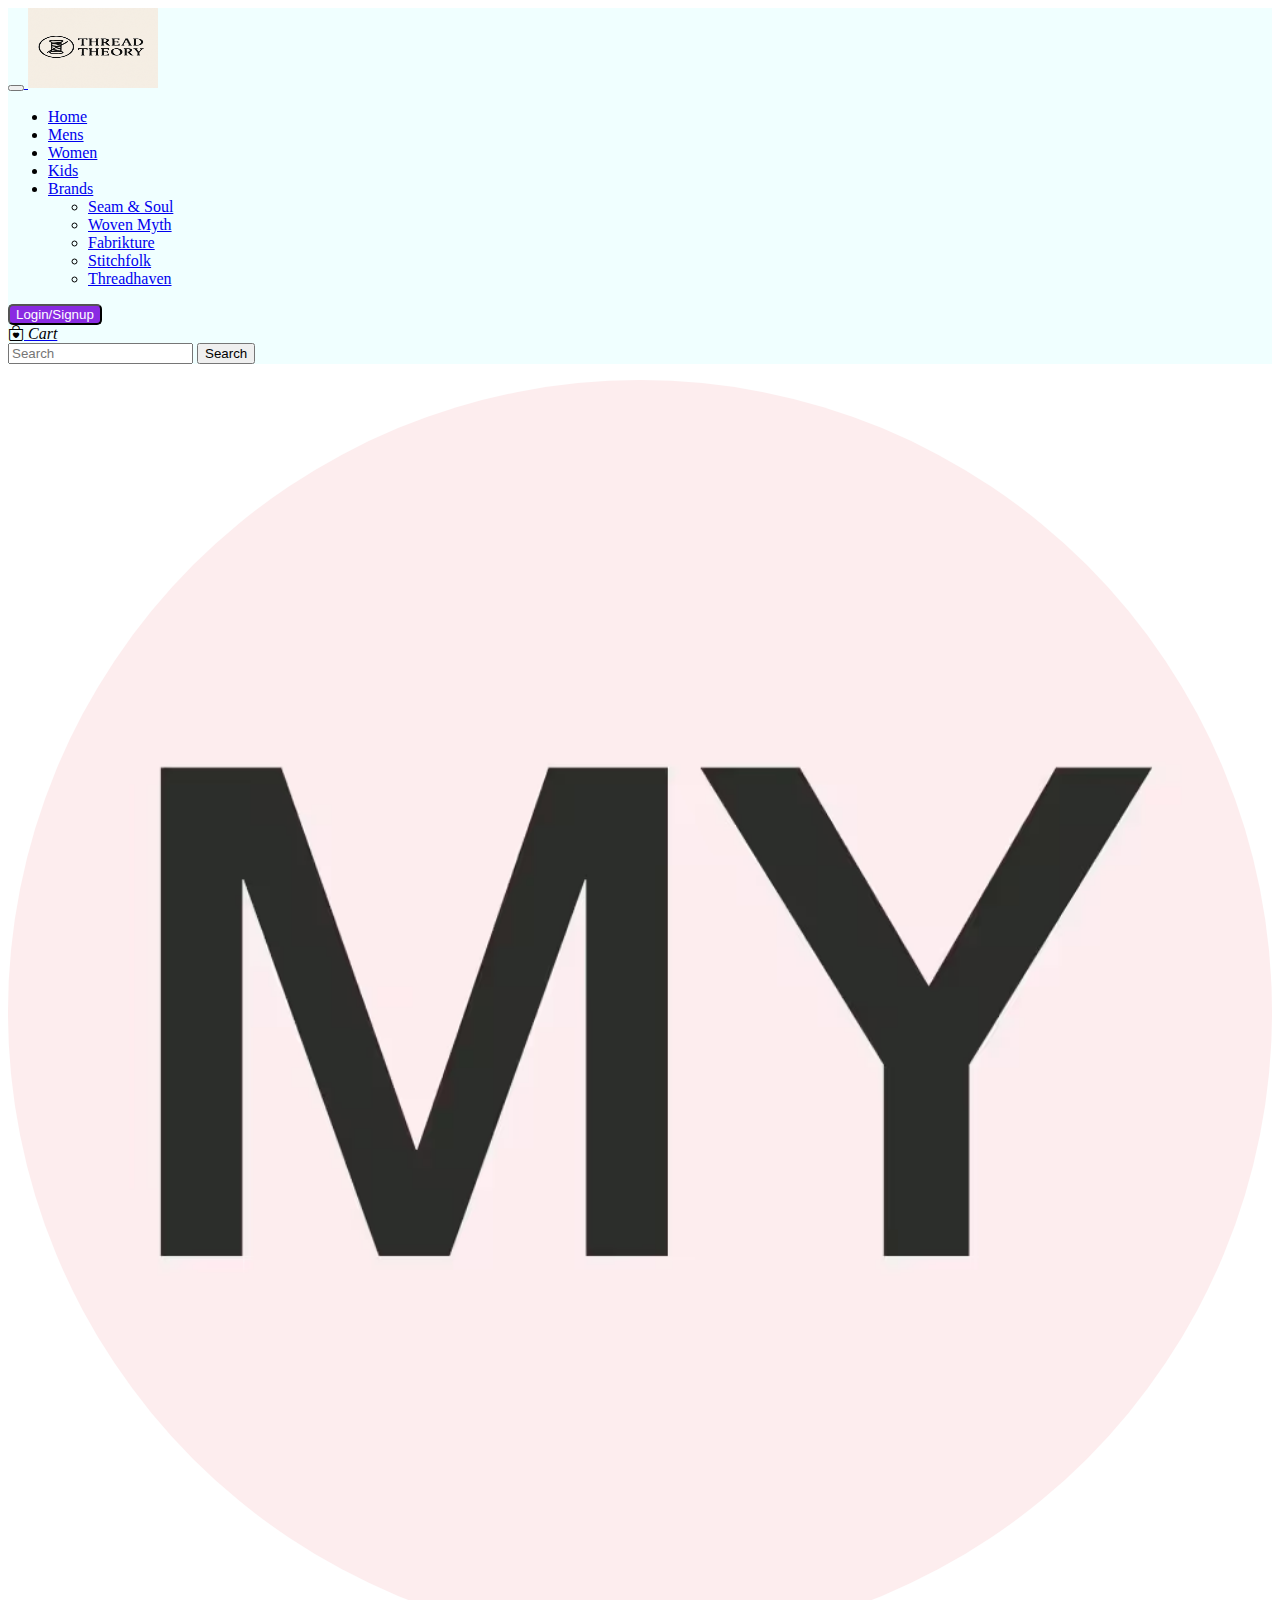
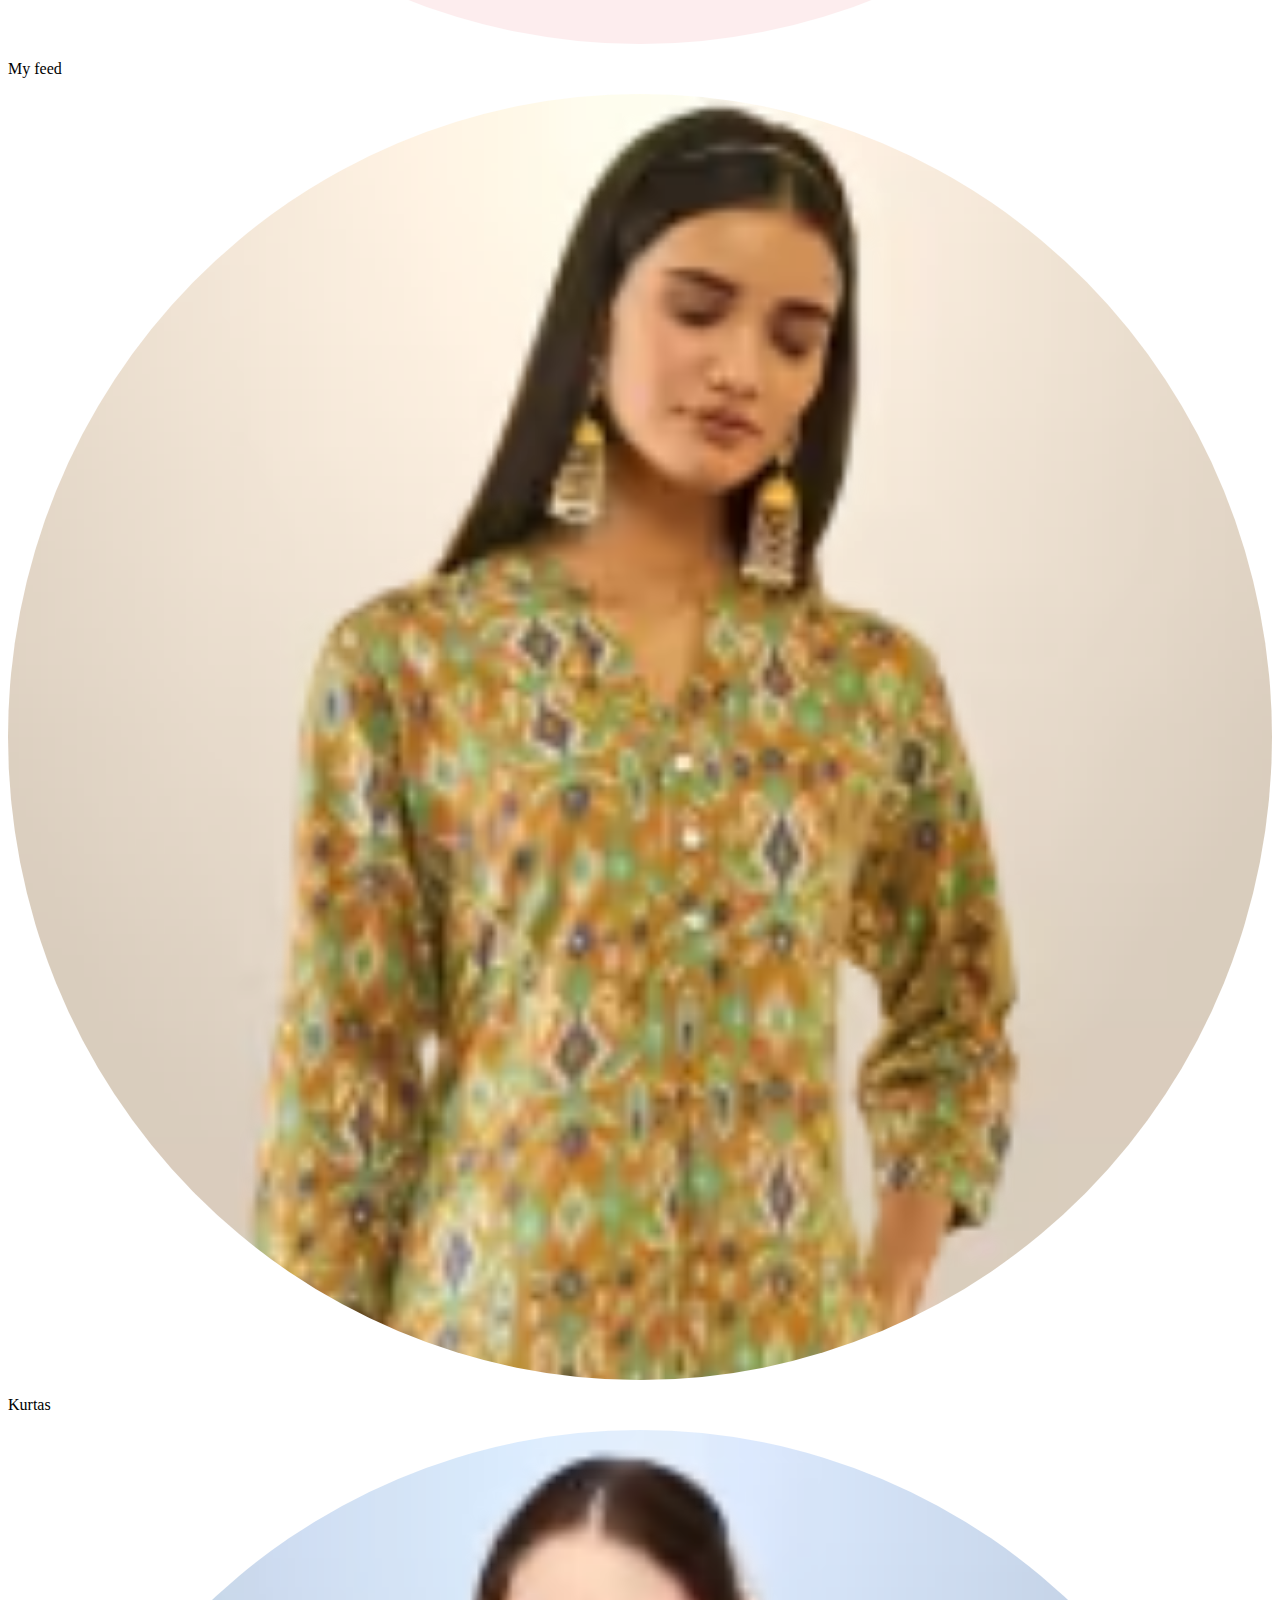
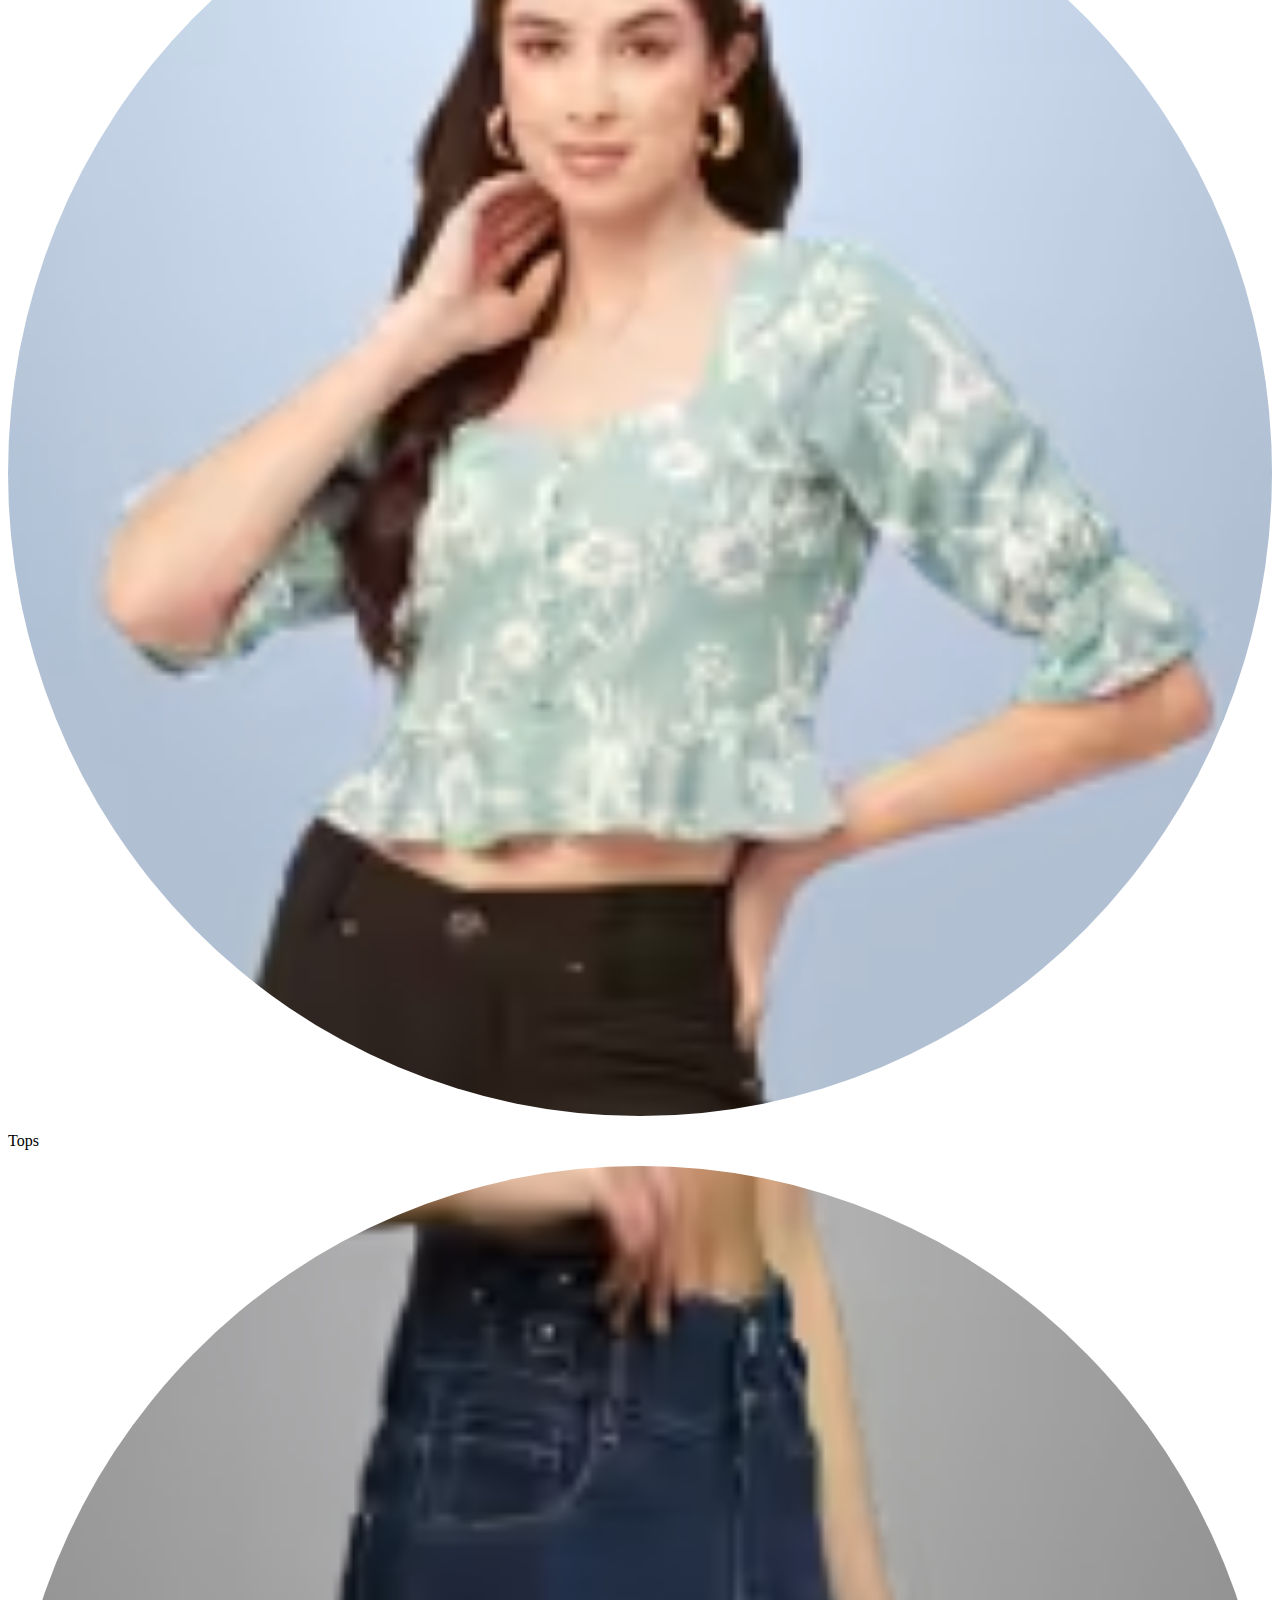
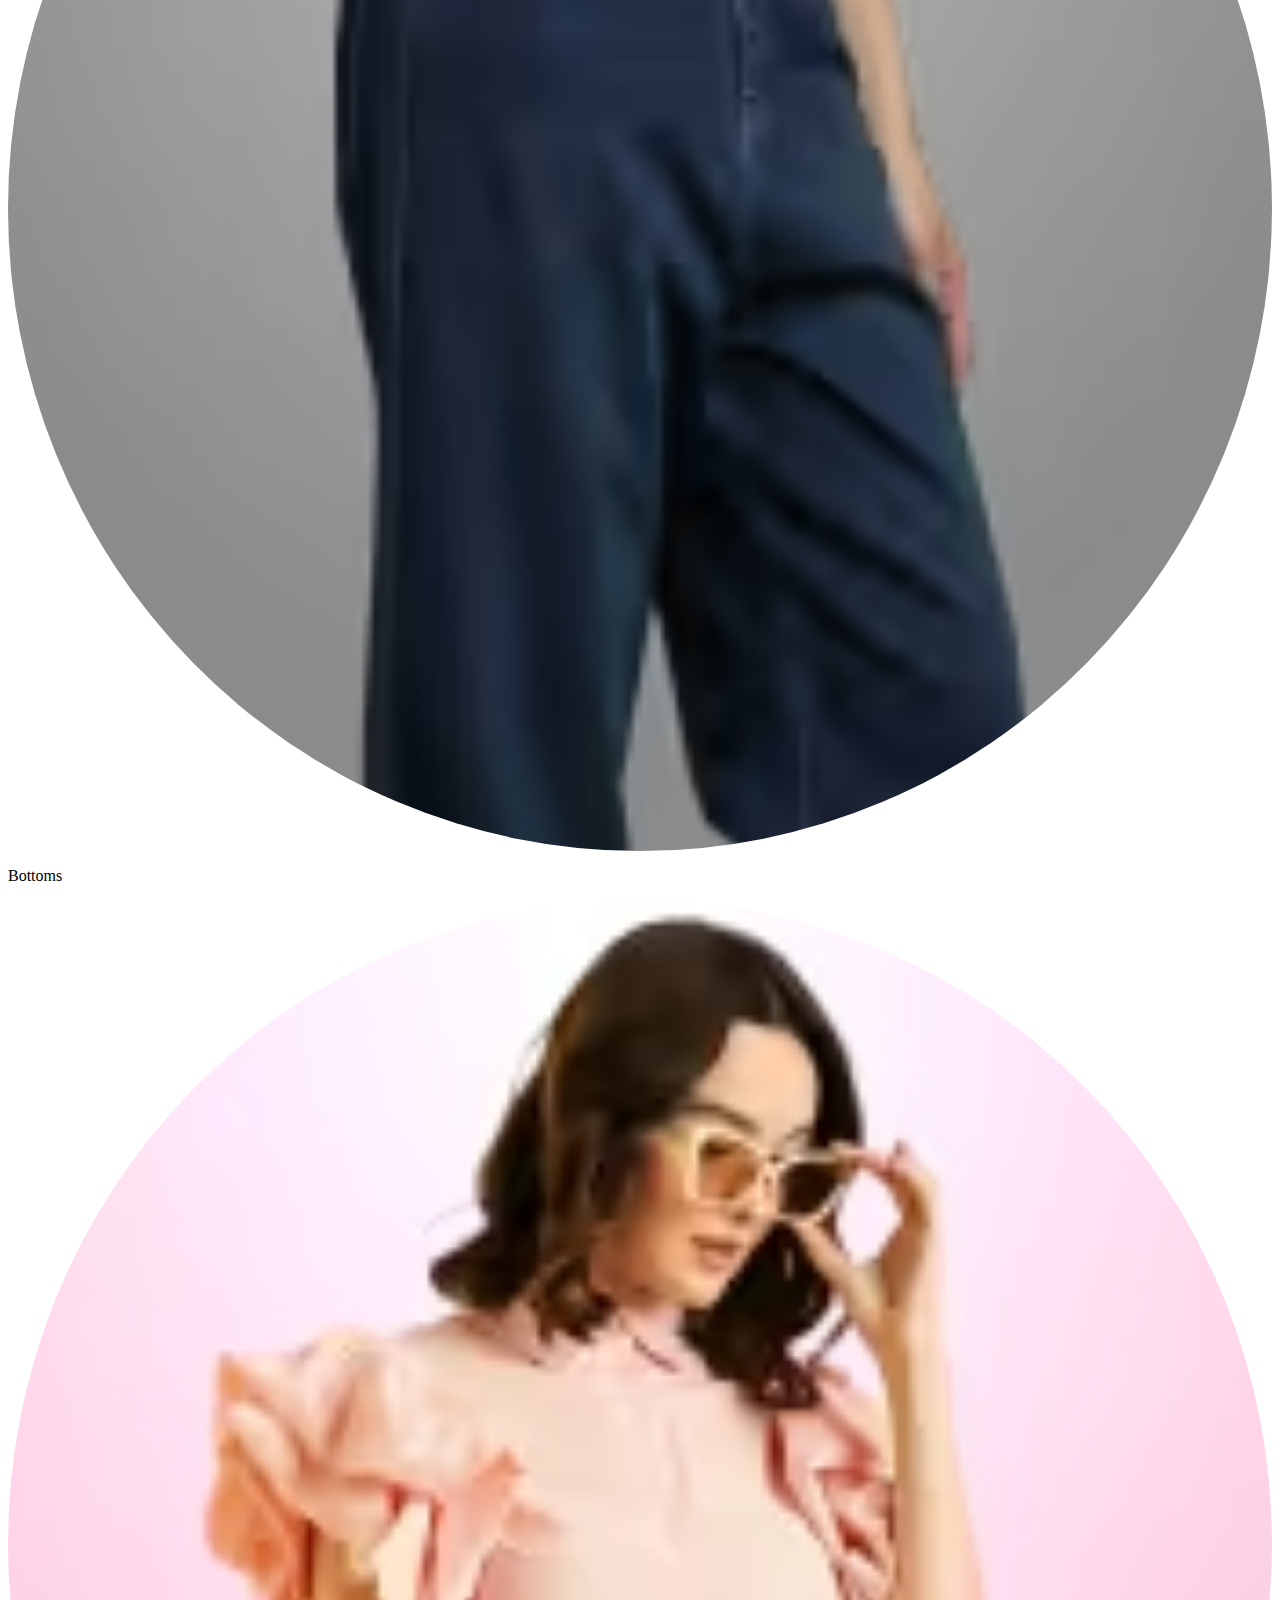
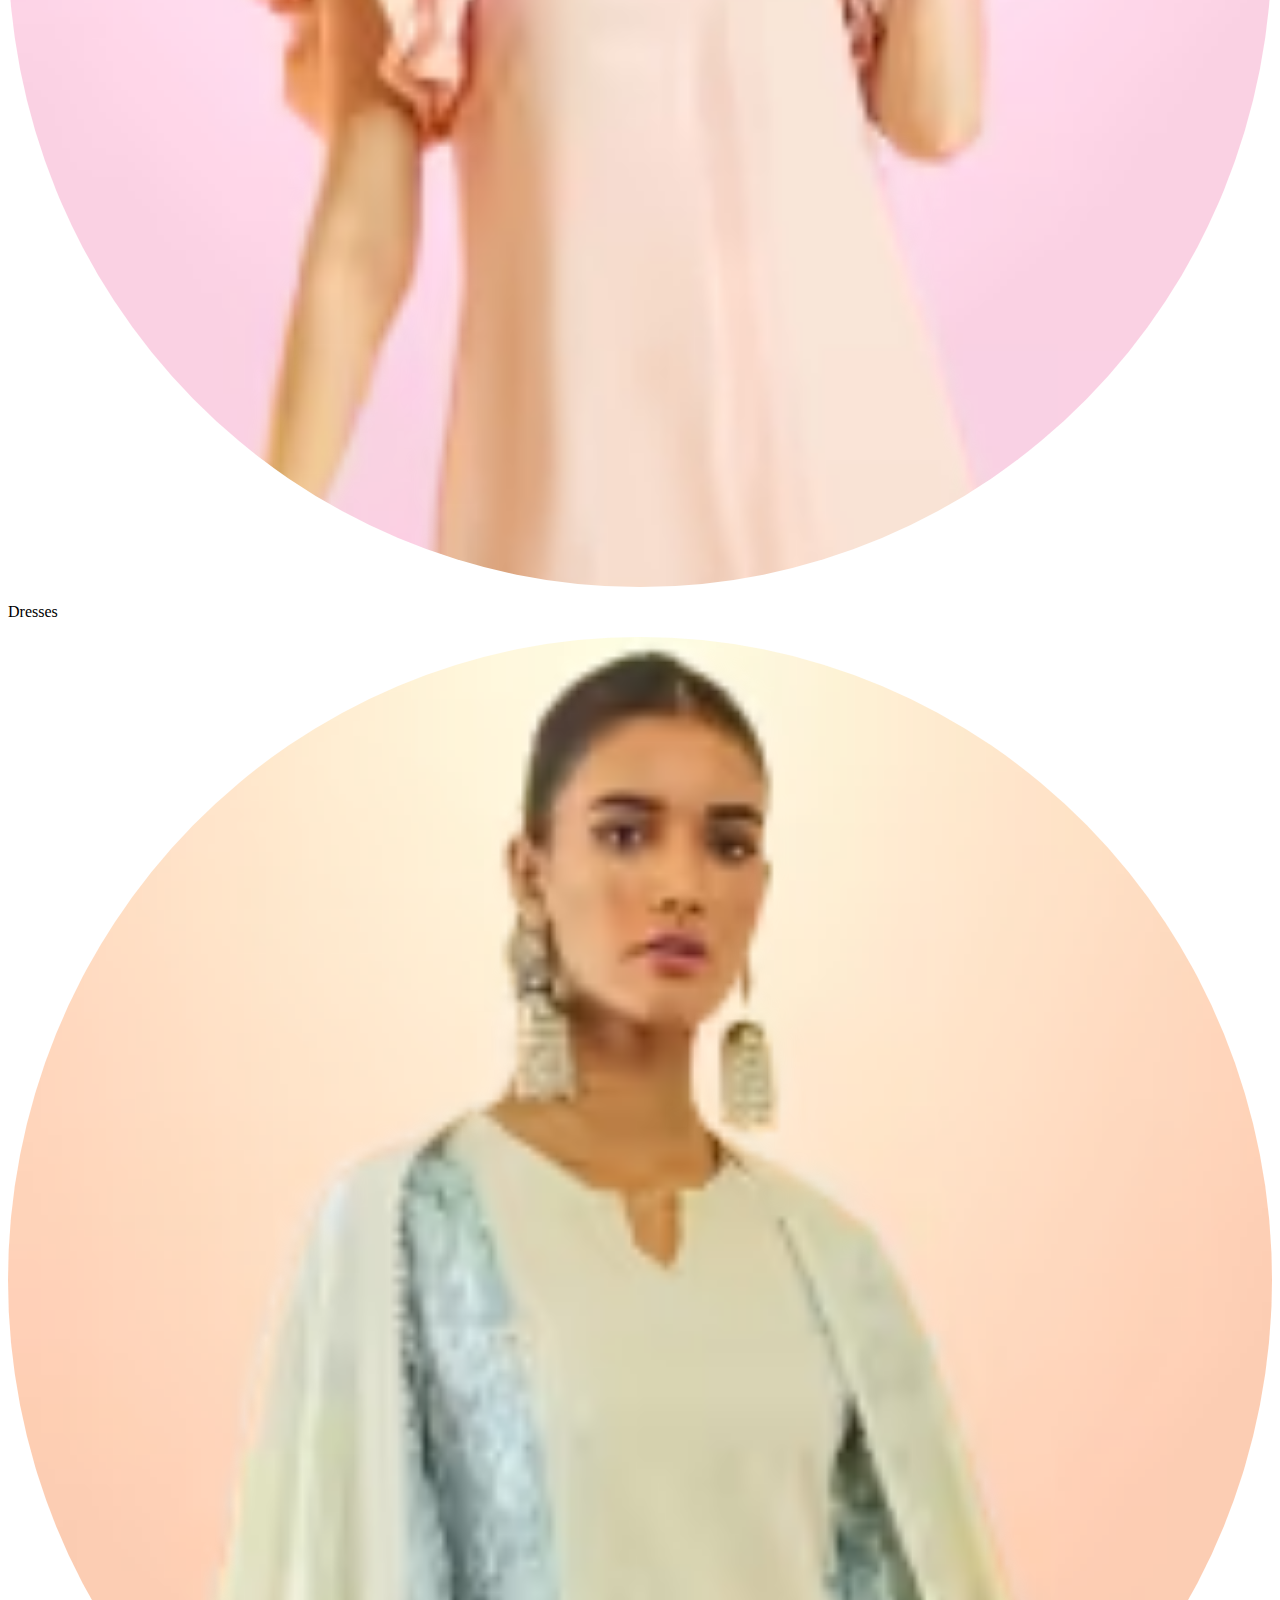
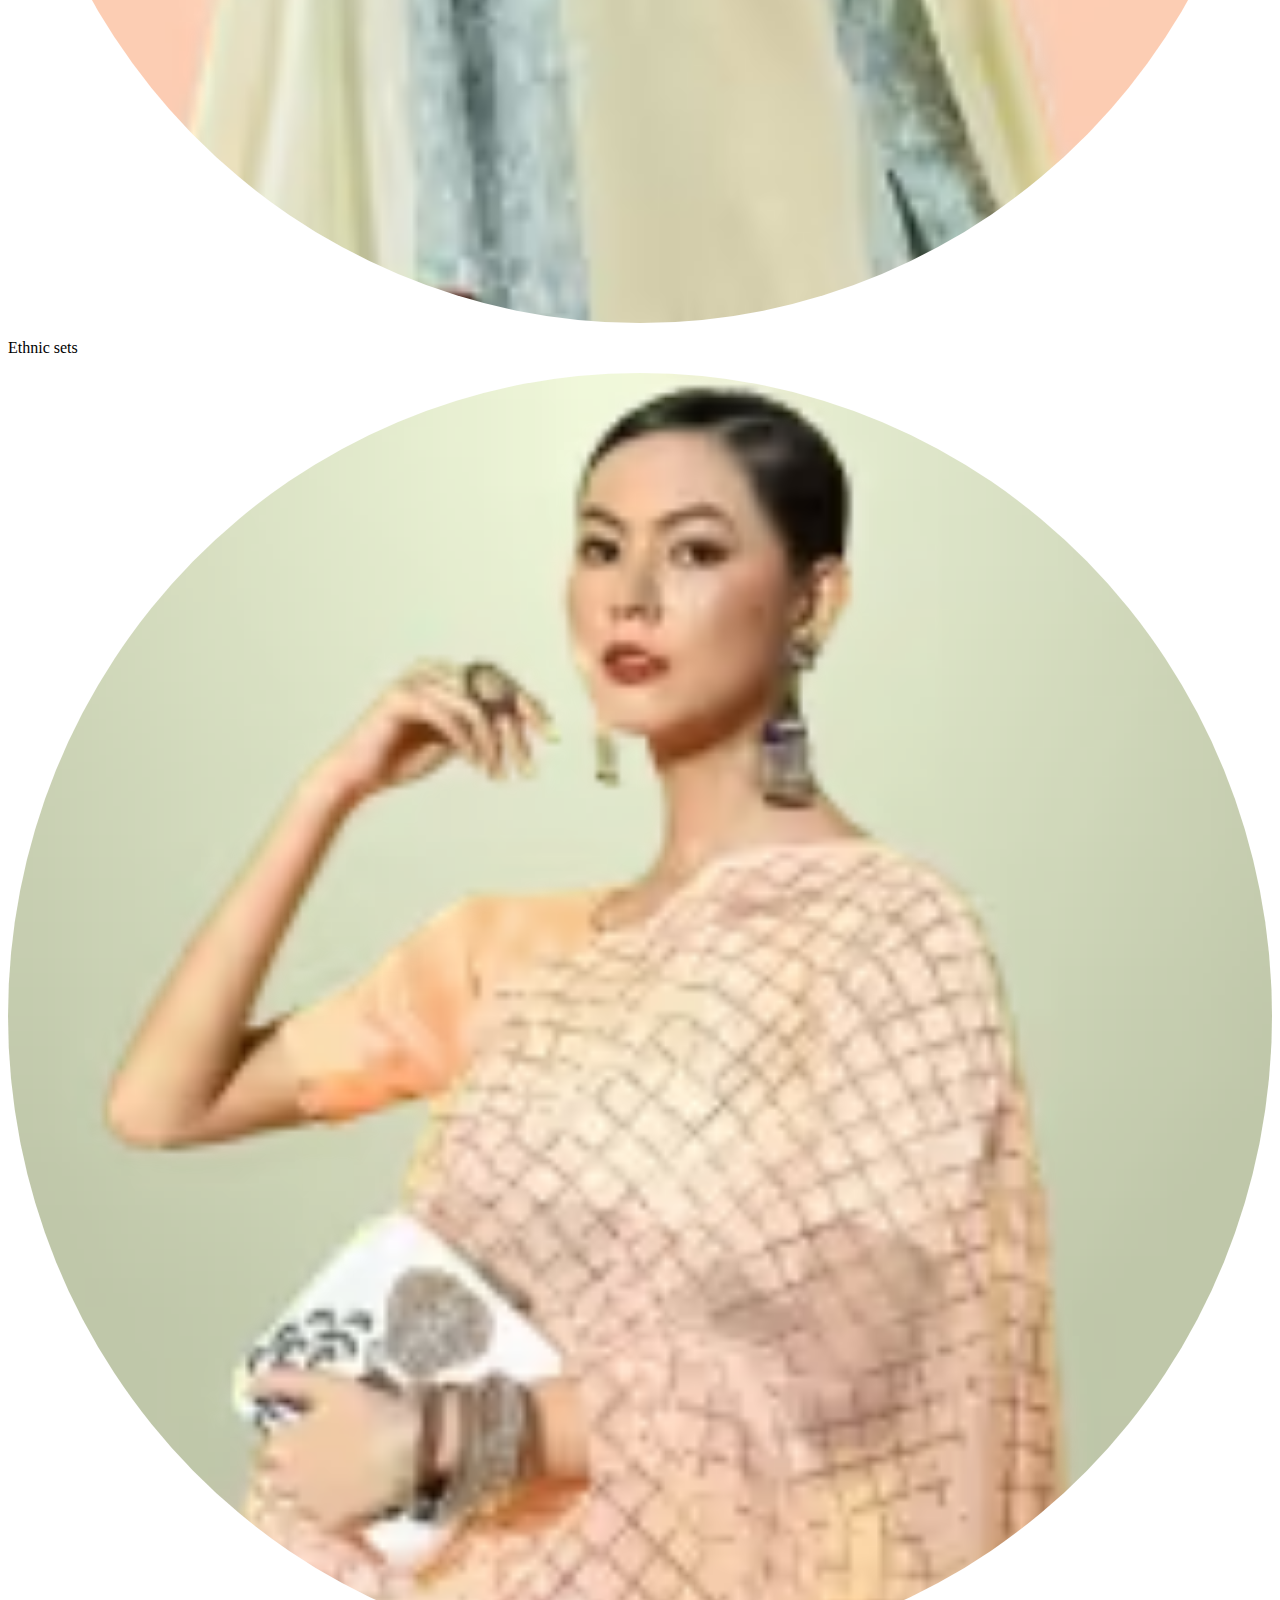
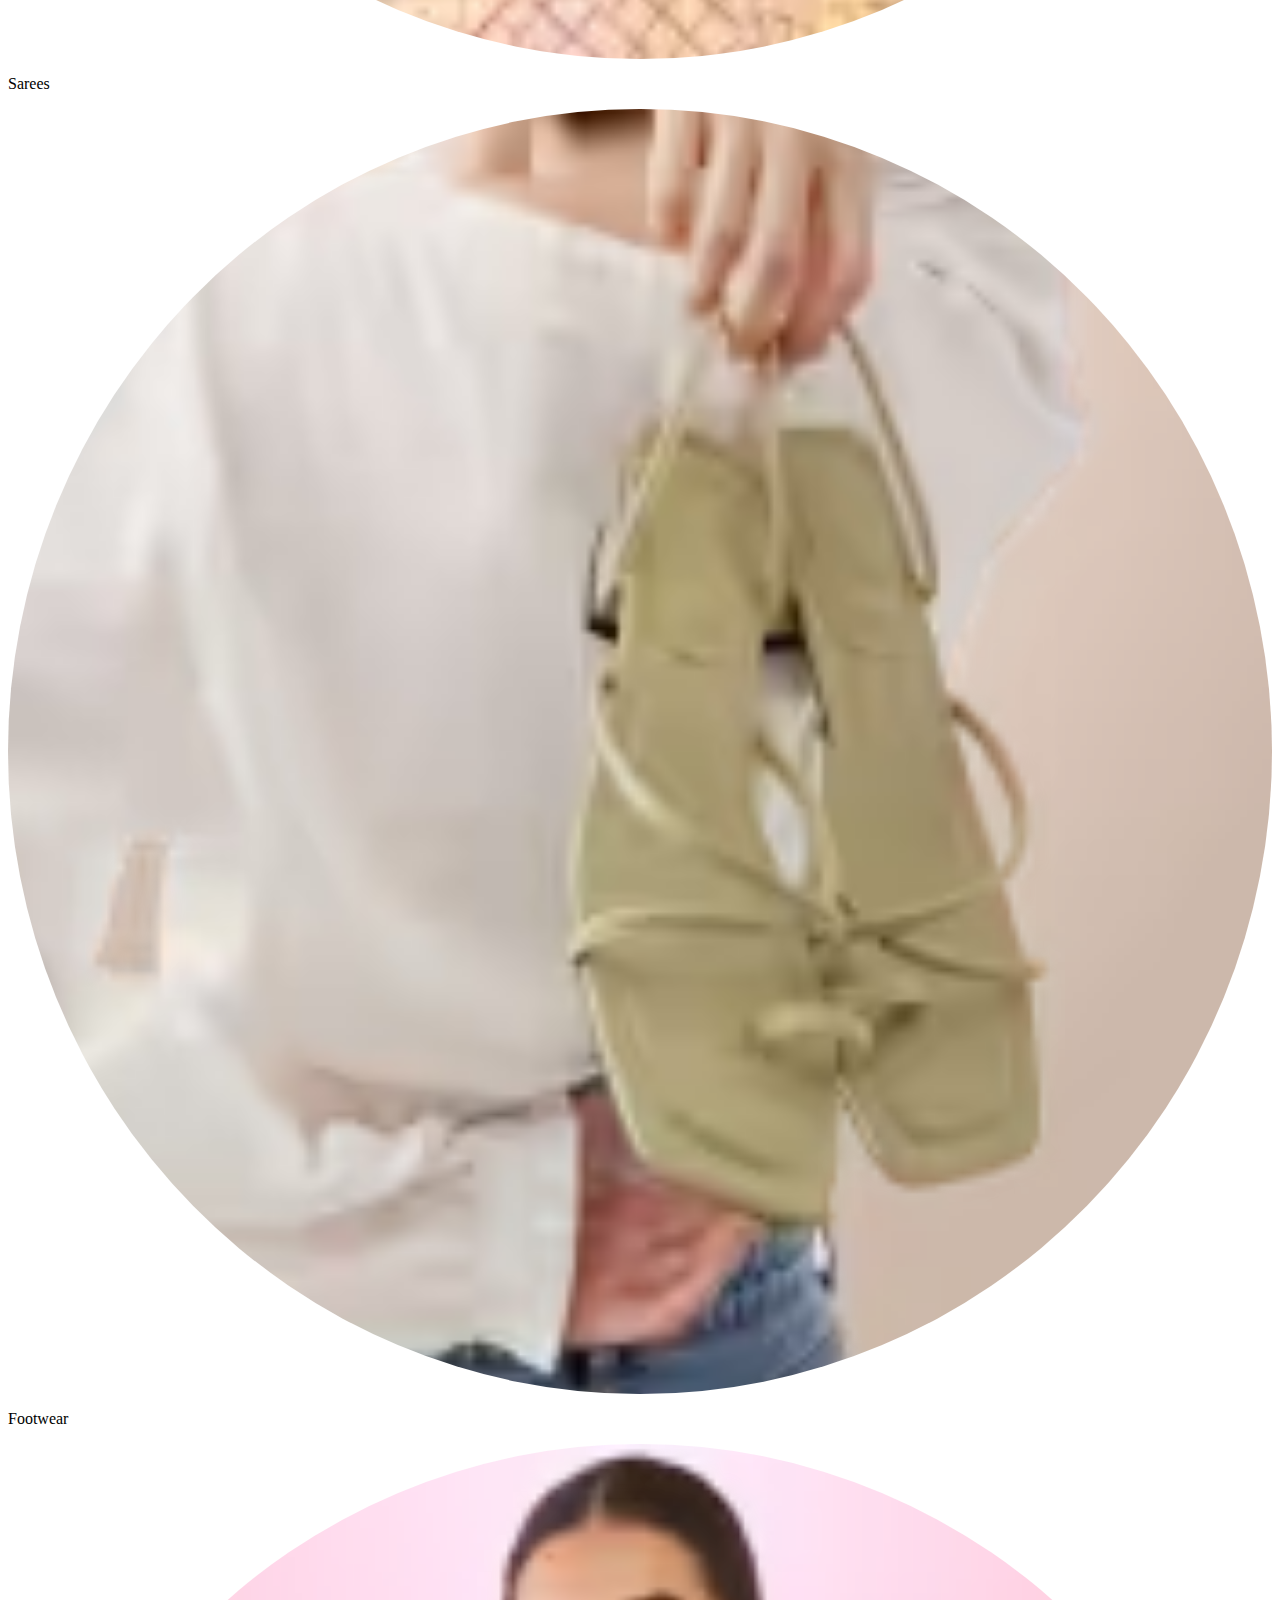
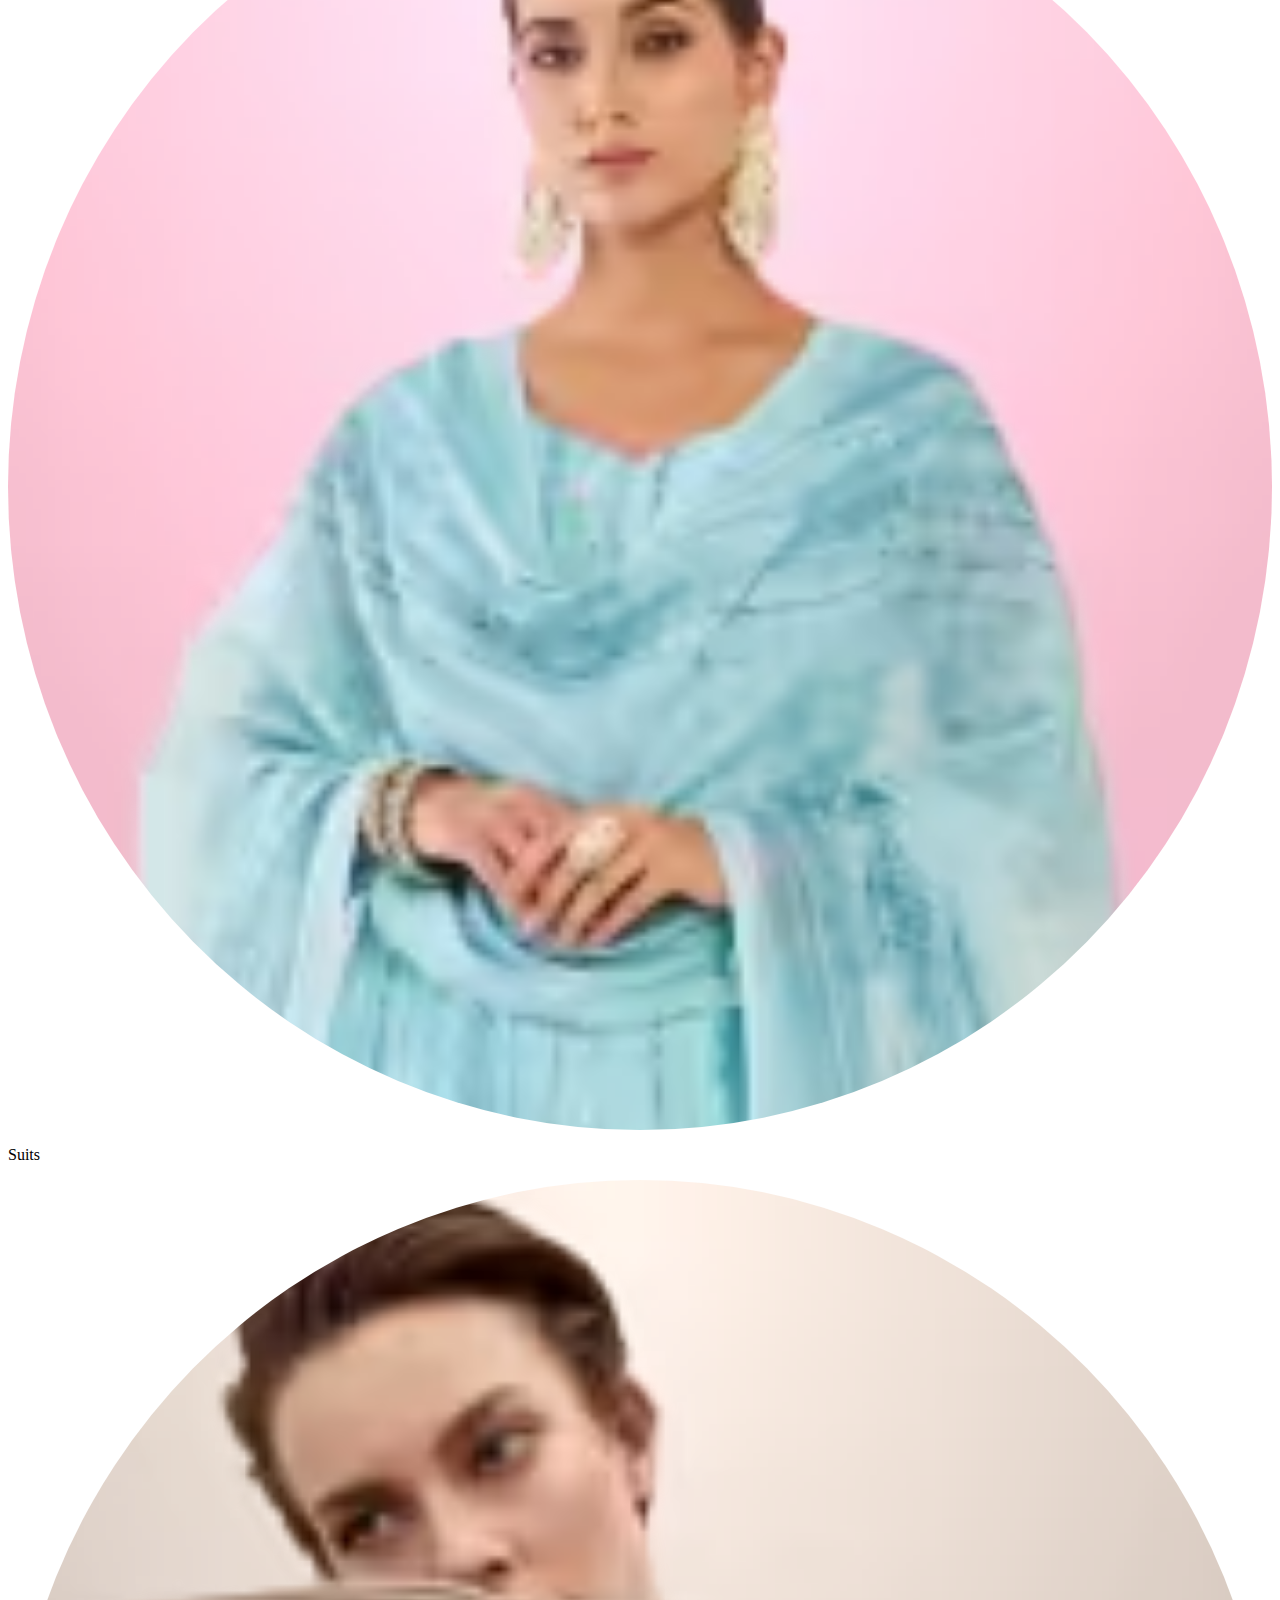
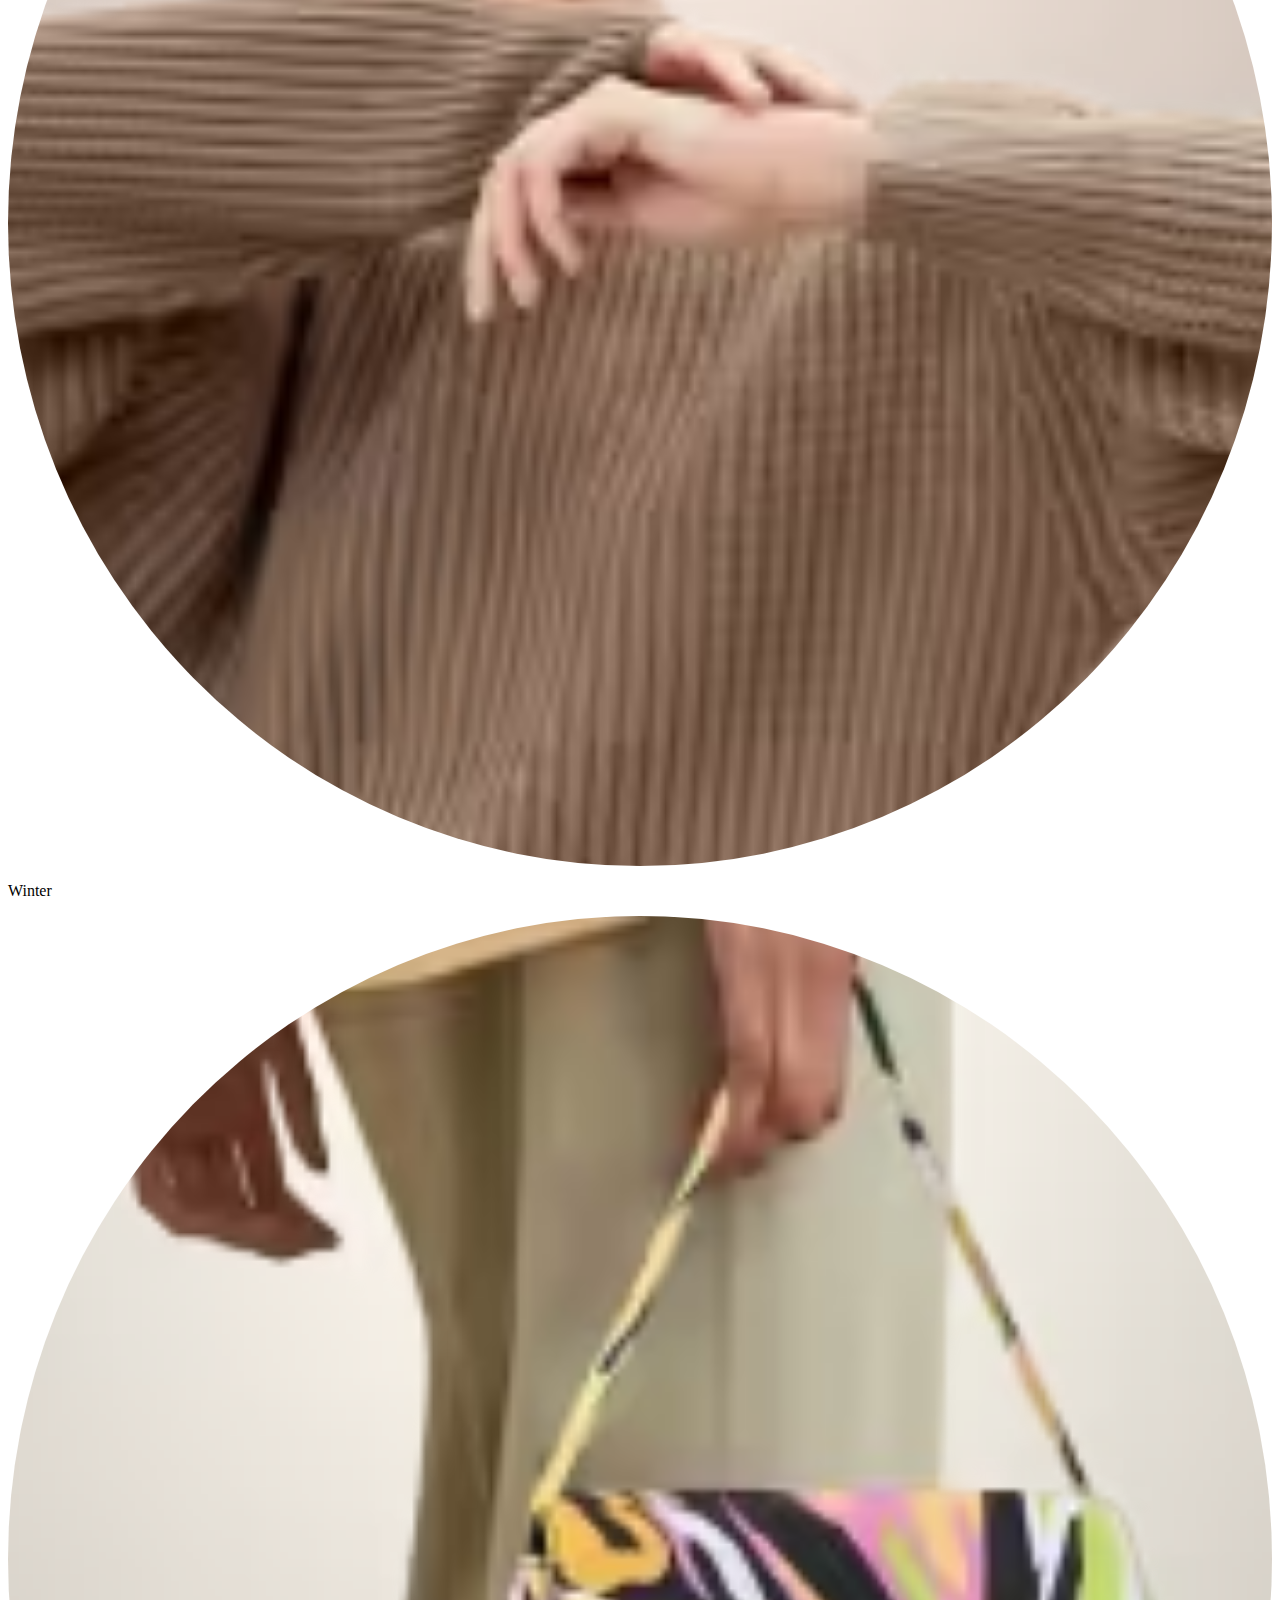
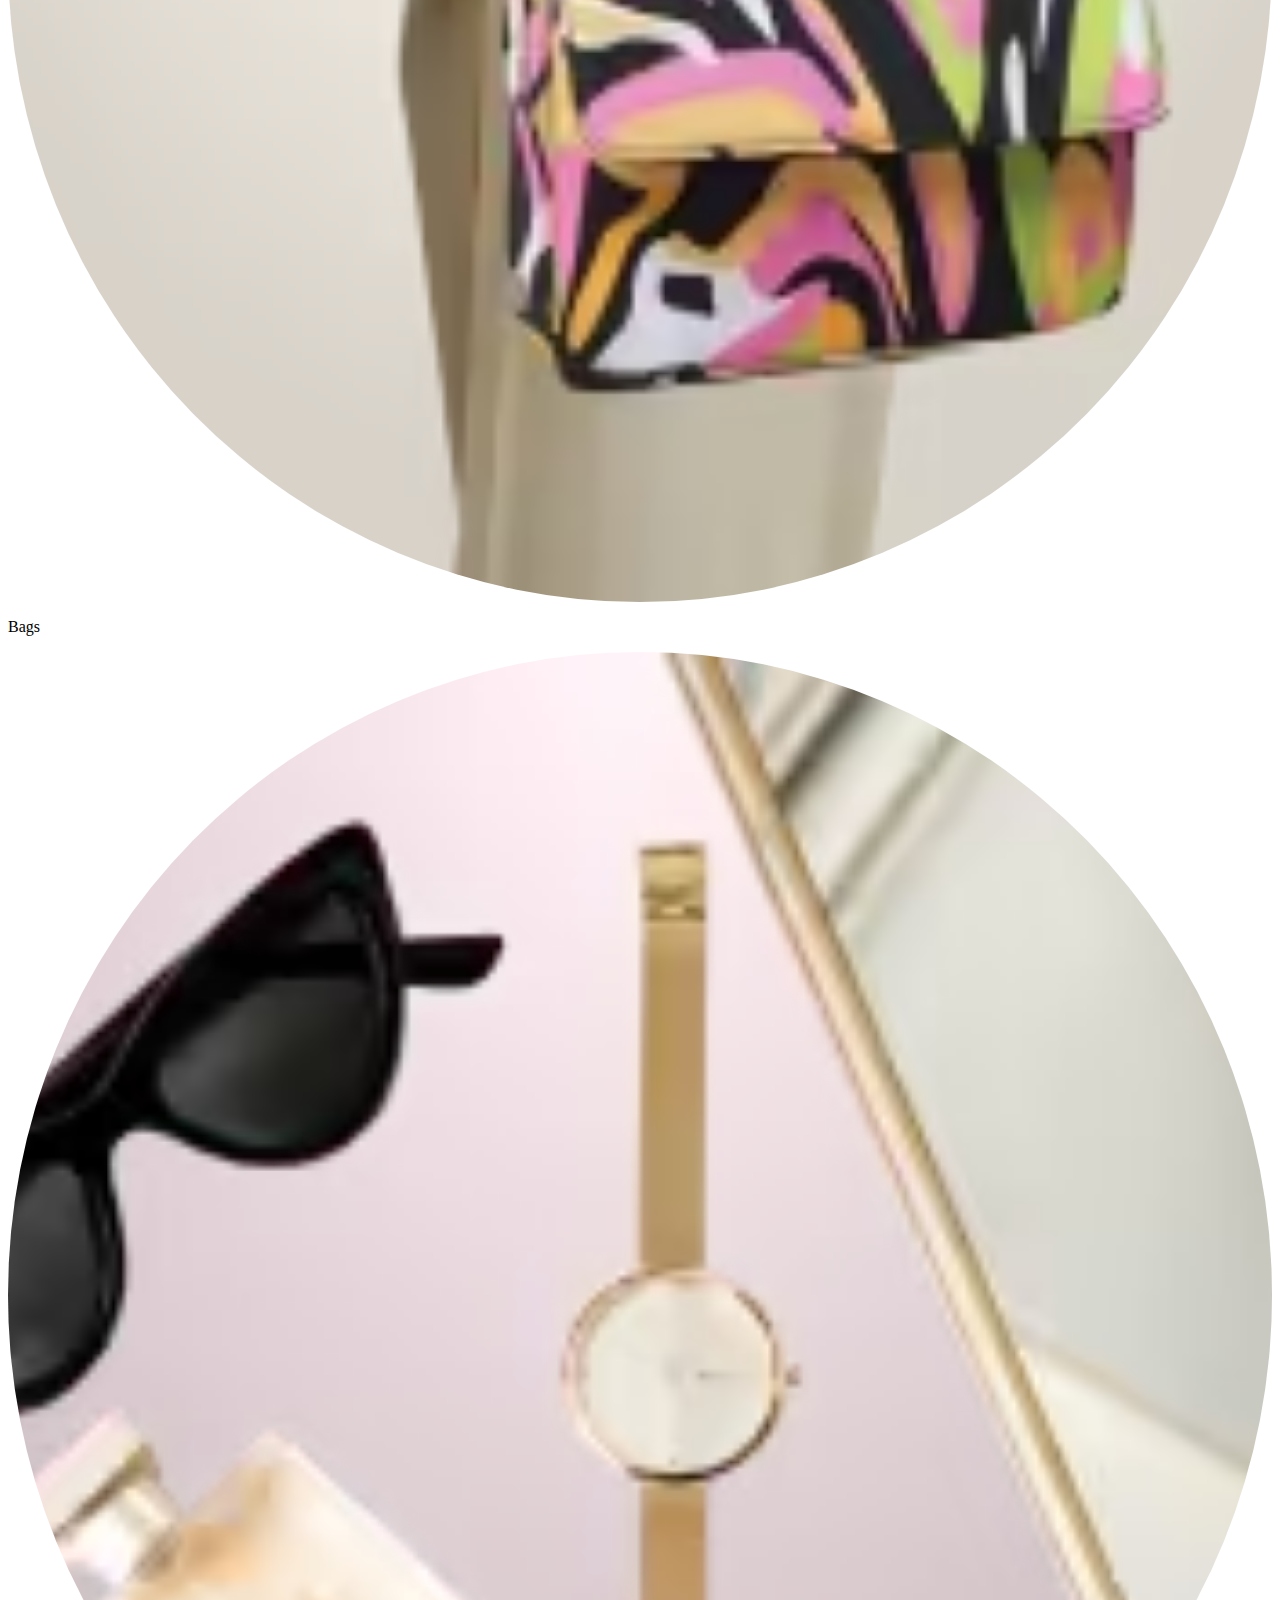
<file: index.html>
<html lang="en">
<head>
    <meta charset="UTF-8">
    <meta name="viewport" content="width=device-width, initial-scale=1.0">
    <title>Thread Theory</title>
    <!-- favicon -->
    <link rel="shortcut icon" href="./assets/title-img.png" type="image/x-icon">
     <!-- bootstrap_icons  -->
      <link rel="stylesheet" href="https://cdn.jsdelivr.net/npm/bootstrap-icons@1.13.1/font/bootstrap-icons.min.css">
     <!-- bootstrap_cdn -->
    <link href="https://cdn.jsdelivr.net/npm/bootstrap@5.3.7/dist/css/bootstrap.min.css" rel="stylesheet" integrity="sha384-LN+7fdVzj6u52u30Kp6M/trliBMCMKTyK833zpbD+pXdCLuTusPj697FH4R/5mcr" crossorigin="anonymous">
    <!-- AOS ANIMATION  -->
    <link href="https://unpkg.com/aos@2.3.1/dist/aos.css" rel="stylesheet">
    <!-- EXTERNAL CSS -->
     <link rel="stylesheet" href="style.css">
</head>
<body>
    <!--navbar start-->
 <nav class="navbar navbar-expand-md sticky-top shadow" style="background-color:azure">
  <div class="container-fluid ">
    <a class="navbar-brand" href="#">
    <button class="navbar-toggler" type="button" data-bs-toggle="collapse" data-bs-target="#navbarSupportedContent" aria-controls="navbarSupportedContent" aria-expanded="false" aria-label="Toggle navigation">
      <span class="navbar-toggler-icon"></span>
    </button>
     </a>
     
      <img src="./assets/brand_logo.png" alt="Logo" width="130" height="80" class="d-inline-block align-text-top rounded"><!--brand-logo-->
     <!--navlinks start --> 
    <div class="collapse navbar-collapse" id="navbarSupportedContent">
      
      <ul class="navbar-nav me-auto mb-2 mb-lg-0 mx-auto ">
        <li class="nav-item">
          <a class="nav-link active" aria-current="page" href="#">Home</a>
        </li>
        <li class="nav-item">
          <a class="nav-link bar" href="#">Mens</a>
        </li>
        <li class="nav-item">
          <a class="nav-link bar" href="#">Women</a>
        </li>
        <li class="nav-item">
          <a class="nav-link bar" href="#">Kids</a>
        </li>
        <li class="nav-item dropdown">
          <a class="nav-link dropdown-toggle" href="#" role="button" data-bs-toggle="dropdown" aria-expanded="false">
            Brands
          </a>
          <ul class="dropdown-menu">
            <li><a class="dropdown-item" href="#">Seam & Soul</a></li>
            <li><a class="dropdown-item" href="#">Woven Myth</a></li>
            <li><a class="dropdown-item" href="#">Fabrikture</a></li>
            <li><a class="dropdown-item" href="#">Stitchfolk</a></li>
            <li><a class="dropdown-item" href="#">Threadhaven</a></li>
          </ul>
        </li>
      </ul>
       <!--navlinks end --> 
      <a href="login.html"><button class="me-auto p-2 loginbut fw-medium">Login/Signup</button></a><!--login/signup button --> 
      <div class="me-auto p-2">
       <a  class="nav-link" href="#"><i class="bi bi-bag-heart mx-4 fs-4 fw-semibold"> Cart</i></a>
       </div>
       <!-- search and button section start-->
      <form class="d-flex" role="search">
        <input class="form-control me-2" type="search" placeholder="Search" aria-label="Search"/>
        <button class="btn btn-outline-success" type="submit">Search</button>
        
      </form>
      <!-- search and button section end-->
    </div>
  </div>
</nav>
<!--navbar end-->
<!--feed section starts (total 12 columns)-->
<div class="container my-4">
<div class="row gy-3">
<div class="col-sm-4 col-md-2 col-lg-1">
    <a href="#"><img src="./assets/my_feed_new.avif" class="feedimg" alt="kurta" width="100%"></a>
    <p class="text-center fw-light">My feed</p>
 </div>
 <div class="col-sm-4 col-md-2 col-lg-1">
    <a href="#"><img src="./assets/kurtas.avif" class="feedimg" alt="kurta" width="100%" ></a>
    <p class="text-center fw-light">Kurtas</p>
 </div>
 <div class="col-sm-4 col-md-2 col-lg-1">
    <a href="#"><img src="./assets/tops.avif" class="feedimg" alt="tops" width="100%"></a>
    <p class="text-center fw-light">Tops</p>
 </div>
 <div class="col-sm-4 col-md-2 col-lg-1">
    <a href="#"><img src="./assets/bottoms.avif" class="feedimg" alt="bottoms" width="100%"></a>
    <p class="text-center fw-light">Bottoms</p>
 </div>
 <div class="col-sm-4 col-md-2 col-lg-1">
    <a href="#"><img src="./assets/dresses.avif" class="feedimg" alt="dresses" width="100%"></a>
    <p class="text-center fw-light">Dresses</p>
 </div>
 <div class="col-sm-4 col-md-2 col-lg-1">
    <a href="#"><img src="./assets/ethnic Sets.avif" class="feedimg" alt="kurta" width="100%"></a>
    <p class="text-center fw-light">Ethnic sets</p>
 </div>
 <div class="col-sm-4 col-md-2 col-lg-1">
    <a href="#"><img src="./assets/sarees.avif" class="feedimg" alt="sarees" width="100%"></a>
    <p class="text-center fw-light">Sarees</p>
 </div>
 <div class="col-sm-4 col-md-2 col-lg-1">
    <a href="#"><img src="./assets/footwear.avif" class="feedimg" alt="footwear" width="100%"></a>
    <p class="text-center fw-light">Footwear</p>
 </div>
 <div class="col-sm-4 col-md-2 col-lg-1">
    <a href="#"><img src="./assets/suits.avif" class="feedimg" alt="suits" width="100%"></a>
    <p class="text-center fw-light">Suits</p>
 </div>
 <div class="col-sm-4 col-md-2 col-lg-1">
    <a href="#"><img src="./assets/winter.avif" class="feedimg" alt="winter" width="100%"></a>
    <p class="text-center fw-light">Winter</p>
 </div>
 <div class="col-sm-4 col-md-2 col-lg-1">
    <a href="#"><img src="./assets/bags.avif" class="feedimg" alt="bags" width="100%"></a>
    <p class="text-center fw-light">Bags</p>
 </div>
 <div class="col-sm-4 col-md-2 col-lg-1">
    <a href="#"><img src="./assets/add_ons.avif" class="feedimg" alt="add_ons" width="100%"></a>
    <p class="text-center fw-light">Add_ons</p>
 </div>
</div>
</div>
<!--feed section ends-->    

 <!-- carousel_section start -->
     <div id="carouselExampleSlidesOnly" class="carousel slide" data-bs-ride="carousel">
  <div class="carousel-inner">
    <div class="carousel-item active">
      <img src="./assets/scroll-img-1.avif" class="d-block w-100" alt="scroll-img-1">
    </div>
    <div class="carousel-item">
      <img src="./assets/scroll-img-2.avif" class="d-block w-100" alt="scroll-img-2">
    </div>
    <div class="carousel-item">
      <img src="./assets/scroll-img-3.avif" class="d-block w-100" alt="scroll-img-3">
    </div>
    <div class="carousel-item">
      <img src="./assets/scroll-img-4avif.avif" class="d-block w-100" alt="scroll-img-4">
    </div>
    <div class="carousel-item">
      <img src="./assets/scroll-img-5.avif" class="d-block w-100" alt="scroll-img-5">
    </div>
    <div class="carousel-item">
      <img src="./assets/scroll-img-6.avif" class="d-block w-100" alt="scroll-img-6">
    </div>
  </div>
</div>
    <!-- carousel_section end -->
   <!--model_cards section starts-->
   
   <div class="card-sec mt-3">
    <div class="container my-3">
    <div class="row gy-2">
      <div class="col-sm-6 col-md-6 col-lg-3 ">
        <!--model-1-card-1 start-->
   <div class="card" data-aos="fade-up" data-aos-anchor-placement="top-bottom" style="width: 18rem;">
    <div>
      <img src="assets/model-1.avif" alt="" width="20%" class="cardimgstyle">
      <span class="fw-light"> By <span class="fw-semibold">Lakshmi Menon</span></span>
    </div>
   <div id="carouselExampleSlidesOnly" class="carousel" data-bs-ride="carousel">
  <div class="carousel-inner">
    <div class="carousel-item active">
      <img src="./assets/c-img-1.avif" class="d-block w-100 card-img-top" height="300px" alt="...">
    </div>
    <div class="carousel-item">
      <img src="assets/c-img-2.avif" class="d-block w-100 card-img-top" height="300px" alt="...">
    </div>
    <div class="carousel-item">
      <img src="assets/c-img-3.avif" class="d-block w-100 card-img-top"height="300px" alt="...">
    </div>
    <div class="carousel-item">
      <img src="assets/c-img-4.avif" class="d-block w-100 card-img-top" height="300px" alt="...">
    </div>
  </div>
</div>
  <div class="card-body">
    <h6 class="fst-italic text-start">Thread Theory Signature
   <i class="bi bi-heart-fill ms-2" style="color: red;"></i>
   <i class="bi bi-share-fill ms-2" style="color: green;"></i>
    </h6>
  </div>
</div>
<!--model-1-card-1 end-->
      </div>
      <div class="col-sm-6 col-md-6 col-lg-3">
        <!--model-1-card-2 start-->
   <div class="card" data-aos="fade-up" data-aos-anchor-placement="top-bottom" style="width: 18rem;">
    <div>
      <img src="assets/model-1.avif" alt="" width="20%" class="cardimgstyle">
      <span class="fw-light"> By <span class="fw-semibold">Lakshmi Menon</span></span>
    </div>
   <div id="carouselExampleSlidesOnly" class="carousel" data-bs-ride="carousel">
  <div class="carousel-inner">
    <div class="carousel-item active">
      <img src="./assets/c-img-5.avif" class="d-block w-100 card-img-top" height="300px" alt="...">
    </div>
    <div class="carousel-item">
      <img src="assets/c-img-6.avif" class="d-block w-100 card-img-top" height="300px" alt="...">
    </div>
    <div class="carousel-item">
      <img src="assets/c-img-7.avif" class="d-block w-100 card-img-top"height="300px" alt="...">
    </div>
    <div class="carousel-item">
      <img src="assets/c-img-8.avif" class="d-block w-100 card-img-top" height="300px" alt="...">
    </div>
  </div>
</div>
  <div class="card-body">
    <h6 class="fst-italic text-start">Thread Theory Signature
   <i class="bi bi-heart-fill ms-2" style="color: red;"></i>
   <i class="bi bi-share-fill ms-2" style="color: green;"></i>
    </h6>
  </div>
</div>
<!--model-1-card-2 end-->
      </div>
      <div class="col-sm-6 col-md-6 col-lg-3">
        <!--model-1-card-3 start-->
   <div class="card" data-aos="fade-up" data-aos-anchor-placement="top-bottom" style="width: 18rem;">
    <div>
      <img src="assets/model-1.avif" alt="" width="20%" class="cardimgstyle">
      <span class="fw-light"> By <span class="fw-semibold">Lakshmi Menon</span></span>
    </div>
   <div id="carouselExampleSlidesOnly" class="carousel" data-bs-ride="carousel">
  <div class="carousel-inner">
    <div class="carousel-item active">
      <img src="./assets/c-img-9.avif" class="d-block w-100 card-img-top" height="300px" alt="...">
    </div>
    <div class="carousel-item">
      <img src="assets/c-img-10.avif" class="d-block w-100 card-img-top" height="300px" alt="...">
    </div>
    <div class="carousel-item">
      <img src="assets/c-img-11.avif" class="d-block w-100 card-img-top"height="300px" alt="...">
    </div>
    <div class="carousel-item">
      <img src="assets/c-img-12.avif" class="d-block w-100 card-img-top" height="300px" alt="...">
    </div>
  </div>
</div>
  <div class="card-body">
    <h6 class="fst-italic text-start">Thread Theory Signature
   <i class="bi bi-heart-fill ms-2" style="color: red;"></i>
   <i class="bi bi-share-fill ms-2" style="color: green;"></i>
    </h6>
  </div>
</div>
<!--model-1-card-3 end-->
      </div>
      <div class="col-sm-6 col-md-6 col-lg-3">
        <!--model-1-card-4 start-->
   <div class="card" data-aos="fade-up" data-aos-anchor-placement="top-bottom" style="width: 18rem;">
    <div>
      <img src="assets/model-1.avif" alt="" width="20%" class="cardimgstyle">
      <span class="fw-light"> By <span class="fw-semibold">Lakshmi Menon</span></span>
    </div>
   <div id="carouselExampleSlidesOnly" class="carousel" data-bs-ride="carousel">
  <div class="carousel-inner">
    <div class="carousel-item active">
      <img src="./assets/c-img-13.avif" class="d-block w-100 card-img-top" height="300px" alt="...">
    </div>
    <div class="carousel-item">
      <img src="assets/c-img-14.avif" class="d-block w-100 card-img-top" height="300px" alt="...">
    </div>
    <div class="carousel-item">
      <img src="assets/c-img-15.avif" class="d-block w-100 card-img-top"height="300px" alt="...">
    </div>
    <div class="carousel-item">
      <img src="assets/c-img-16.avif" class="d-block w-100 card-img-top" height="300px" alt="...">
    </div>
  </div>
</div>
  <div class="card-body">
    <h6 class="fst-italic text-start">Thread Theory Signature
   <i class="bi bi-heart-fill ms-2" style="color: red;"></i>
   <i class="bi bi-share-fill ms-2" style="color: green;"></i>
    </h6>
  </div>
</div>
 <!--model-1-card-4 end-->

      </div>
      </div>


    </div>
   </div>
    <div class="card-sec mt-3">
    <div class="container my-3">
    <div class="row gy-2">
      <div class="col-sm-6 col-md-6 col-lg-3 ">
        <!--model-2-card-1 start-->
   <div class="card" data-aos="fade-up" data-aos-anchor-placement="top-bottom" style="width: 18rem;">
    <div>
      <img src="assets/model-2.avif" alt="" width="18%" class="cardimgstyle">
      <span class="fw-light"> By <span class="fw-semibold">Bhumika Arora</span></span>
    </div>
   <div id="carouselExampleSlidesOnly" class="carousel" data-bs-ride="carousel">
  <div class="carousel-inner">
    <div class="carousel-item active">
      <img src="./assets/c-img-17.avif" class="d-block w-100 card-img-top" height="300px" alt="...">
    </div>
    <div class="carousel-item">
      <img src="assets/c-img-18.avif" class="d-block w-100 card-img-top" height="300px" alt="...">
    </div>
    <div class="carousel-item">
      <img src="assets/c-img-19.avif" class="d-block w-100 card-img-top"height="300px" alt="...">
    </div>
    <div class="carousel-item">
      <img src="assets/c-img-20.avif" class="d-block w-100 card-img-top" height="300px" alt="...">
    </div>
  </div>
</div>
  <div class="card-body">
    <h6 class="fst-italic text-start">Thread Theory Signature
   <i class="bi bi-heart-fill ms-2" style="color: red;"></i>
   <i class="bi bi-share-fill ms-2" style="color: green;"></i>
    </h6>
  </div>
</div>
<!--model-2-card-1 end-->
      </div>
      <div class="col-sm-6 col-md-6 col-lg-3">
        <!--model-2-card-2 start-->
   <div class="card" data-aos="fade-up" data-aos-anchor-placement="top-bottom" style="width: 18rem;">
    <div>
      <img src="assets/model-2.avif" alt="" width="18%" class="cardimgstyle">
      <span class="fw-light"> By <span class="fw-semibold">Bhumika Arora</span></span>
    </div>
   <div id="carouselExampleSlidesOnly" class="carousel" data-bs-ride="carousel">
  <div class="carousel-inner">
    <div class="carousel-item active">
      <img src="./assets/c-img-21.avif" class="d-block w-100 card-img-top" height="300px" alt="...">
    </div>
    <div class="carousel-item">
      <img src="assets/c-img-22.avif" class="d-block w-100 card-img-top" height="300px" alt="...">
    </div>
    <div class="carousel-item">
      <img src="assets/c-img-23.avif" class="d-block w-100 card-img-top"height="300px" alt="...">
    </div>
    <div class="carousel-item">
      <img src="assets/c-img-24.avif" class="d-block w-100 card-img-top" height="300px" alt="...">
    </div>
  </div>
</div>
  <div class="card-body">
    <h6 class="fst-italic text-start">Thread Theory Signature
   <i class="bi bi-heart-fill ms-2" style="color: red;"></i>
   <i class="bi bi-share-fill ms-2" style="color: green;"></i>
    </h6>
  </div>
</div>
<!--model-2-card-2 end-->
      </div>
      <div class="col-sm-6 col-md-6 col-lg-3">
        <!--model-2-card-3 start-->
   <div class="card" data-aos="fade-up" data-aos-anchor-placement="top-bottom" style="width: 18rem;">
    <div>
      <img src="assets/model-2.avif" alt="" width="18%" class="cardimgstyle">
      <span class="fw-light"> By <span class="fw-semibold">Bhumika Arora</span></span>
    </div>
   <div id="carouselExampleSlidesOnly" class="carousel" data-bs-ride="carousel">
  <div class="carousel-inner">
    <div class="carousel-item active">
      <img src="./assets/c-img-25.avif" class="d-block w-100 card-img-top" height="300px" alt="...">
    </div>
    <div class="carousel-item">
      <img src="assets/c-img-26.avif" class="d-block w-100 card-img-top" height="300px" alt="...">
    </div>
    <div class="carousel-item">
      <img src="assets/c-img-27.avif" class="d-block w-100 card-img-top"height="300px" alt="...">
    </div>
    <div class="carousel-item">
      <img src="assets/c-img-28.avif" class="d-block w-100 card-img-top" height="300px" alt="...">
    </div>
  </div>
</div>
  <div class="card-body">
    <h6 class="fst-italic text-start">Thread Theory Signature
   <i class="bi bi-heart-fill ms-2" style="color: red;"></i>
   <i class="bi bi-share-fill ms-2" style="color: green;"></i>
    </h6>
  </div>
</div>
<!--model-2-card-3 end-->
      </div>
      <div class="col-sm-6 col-md-6 col-lg-3">
        <!--model-2-card-4 start-->
   <div class="card" data-aos="fade-up" data-aos-anchor-placement="top-bottom" style="width: 18rem;">
    <div>
      <img src="assets/model-2.avif" alt="" width="18%" class="cardimgstyle">
      <span class="fw-light"> By <span class="fw-semibold">Bhumika Arora</span></span>
    </div>
   <div id="carouselExampleSlidesOnly" class="carousel" data-bs-ride="carousel">
  <div class="carousel-inner">
    <div class="carousel-item active">
      <img src="./assets/c-img-29.avif" class="d-block w-100 card-img-top" height="300px" alt="...">
    </div>
    <div class="carousel-item">
      <img src="assets/c-img-30.avif" class="d-block w-100 card-img-top" height="300px" alt="...">
    </div>
    <div class="carousel-item">
      <img src="assets/c-img-31.avif" class="d-block w-100 card-img-top"height="300px" alt="...">
    </div>
    <div class="carousel-item">
      <img src="assets/c-img-32.avif" class="d-block w-100 card-img-top" height="300px" alt="...">
    </div>
  </div>
</div>
  <div class="card-body">
    <h6 class="fst-italic text-start">Thread Theory Signature
   <i class="bi bi-heart-fill ms-2" style="color: red;"></i>
   <i class="bi bi-share-fill ms-2" style="color: green;"></i>
    </h6>
  </div>
</div>
 <!--model-2-card-4 end-->

      </div>
      </div>


    </div>
   </div>
   <div class="card-sec mt-3">
    <div class="container my-3">
    <div class="row gy-2">
      <div class="col-sm-6 col-md-6 col-lg-3 ">
        <!--model-3-card-1 start-->
   <div class="card" data-aos="fade-up" data-aos-anchor-placement="top-bottom" style="width: 18rem;">
    <div>
      <img src="assets/model-3.avif" alt="" width="18%" class="cardimgstyle">
      <span class="fw-light"> By <span class="fw-semibold">Rohit Khandelwal</span></span>
    </div>
   <div id="carouselExampleSlidesOnly" class="carousel" data-bs-ride="carousel">
  <div class="carousel-inner">
    <div class="carousel-item active">
      <img src="./assets/c-img-33.avif" class="d-block w-100 card-img-top" height="300px" alt="...">
    </div>
    <div class="carousel-item">
      <img src="assets/c-img-34.avif" class="d-block w-100 card-img-top" height="300px" alt="...">
    </div>
    <div class="carousel-item">
      <img src="assets/c-img-35.avif" class="d-block w-100 card-img-top"height="300px" alt="...">
    </div>
    <div class="carousel-item">
      <img src="assets/c-img-36.avif" class="d-block w-100 card-img-top" height="300px" alt="...">
    </div>
  </div>
</div>
  <div class="card-body">
    <h6 class="fst-italic text-start">Thread Theory Signature
   <i class="bi bi-heart-fill ms-2" style="color: red;"></i>
   <i class="bi bi-share-fill ms-2" style="color: green;"></i>
    </h6>
  </div>
</div>
<!--model-3-card-1 end-->
      </div>
      <div class="col-sm-6 col-md-6 col-lg-3">
        <!--model-3-card-2 start-->
   <div class="card" data-aos="fade-up" data-aos-anchor-placement="top-bottom" style="width: 18rem;">
    <div>
      <img src="assets/model-3.avif" alt="" width="18%" class="cardimgstyle">
      <span class="fw-light"> By <span class="fw-semibold">Rohit Khandelwal</span></span>
    </div>
   <div id="carouselExampleSlidesOnly" class="carousel" data-bs-ride="carousel">
  <div class="carousel-inner">
    <div class="carousel-item active">
      <img src="./assets/c-img-37.avif" class="d-block w-100 card-img-top" height="300px" alt="...">
    </div>
    <div class="carousel-item">
      <img src="assets/c-img-38.avif" class="d-block w-100 card-img-top" height="300px" alt="...">
    </div>
    <div class="carousel-item">
      <img src="assets/c-img-39.avif" class="d-block w-100 card-img-top"height="300px" alt="...">
    </div>
    <div class="carousel-item">
      <img src="assets/c-img-40.avif" class="d-block w-100 card-img-top" height="300px" alt="...">
    </div>
  </div>
</div>
  <div class="card-body">
    <h6 class="fst-italic text-start">Thread Theory Signature
   <i class="bi bi-heart-fill ms-2" style="color: red;"></i>
   <i class="bi bi-share-fill ms-2" style="color: green;"></i>
    </h6>
  </div>
</div>
<!--model-3-card-2 end-->
      </div>
      <div class="col-sm-6 col-md-6 col-lg-3">
        <!--model-3-card-3 start-->
   <div class="card" data-aos="fade-up" data-aos-anchor-placement="top-bottom" style="width: 18rem;">
    <div>
      <img src="assets/model-3.avif" alt="" width="18%" class="cardimgstyle">
      <span class="fw-light"> By <span class="fw-semibold">Rohit Khandelwal</span></span>
    </div>
   <div id="carouselExampleSlidesOnly" class="carousel" data-bs-ride="carousel">
  <div class="carousel-inner">
    <div class="carousel-item active">
      <img src="./assets/c-img-41.avif" class="d-block w-100 card-img-top" height="300px" alt="...">
    </div>
    <div class="carousel-item">
      <img src="assets/c-img-42.avif" class="d-block w-100 card-img-top" height="300px" alt="...">
    </div>
    <div class="carousel-item">
      <img src="assets/c-img-43.avif" class="d-block w-100 card-img-top"height="300px" alt="...">
    </div>
    <div class="carousel-item">
      <img src="assets/c-img-44.avif" class="d-block w-100 card-img-top" height="300px" alt="...">
    </div>
  </div>
</div>
  <div class="card-body">
    <h6 class="fst-italic text-start">Thread Theory Signature
   <i class="bi bi-heart-fill ms-2" style="color: red;"></i>
   <i class="bi bi-share-fill ms-2" style="color: green;"></i>
    </h6>
  </div>
</div>
<!--model-3-card-3 end-->
      </div>
      <div class="col-sm-6 col-md-6 col-lg-3">
        <!--model-3-card-4 start-->
   <div class="card" data-aos="fade-up" data-aos-anchor-placement="top-bottom" style="width: 18rem;">
    <div>
      <img src="assets/model-3.avif" alt="" width="18%" class="cardimgstyle">
      <span class="fw-light"> By <span class="fw-semibold">Rohit Khandelwal</span></span>
    </div>
   <div id="carouselExampleSlidesOnly" class="carousel" data-bs-ride="carousel">
  <div class="carousel-inner">
    <div class="carousel-item active">
      <img src="./assets/c-img-45.avif" class="d-block w-100 card-img-top" height="300px" alt="...">
    </div>
    <div class="carousel-item">
      <img src="assets/c-img-46.avif" class="d-block w-100 card-img-top" height="300px" alt="...">
    </div>
    <div class="carousel-item">
      <img src="assets/c-img-47.avif" class="d-block w-100 card-img-top"height="300px" alt="...">
    </div>
    <div class="carousel-item">
      <img src="assets/c-img-48.avif" class="d-block w-100 card-img-top" height="300px" alt="...">
    </div>
  </div>
</div>
  <div class="card-body">
    <h6 class="fst-italic text-start">Thread Theory Signature
   <i class="bi bi-heart-fill ms-2" style="color: red;"></i>
   <i class="bi bi-share-fill ms-2" style="color: green;"></i>
    </h6>
  </div>
</div>
 <!--model-3-card-4 end-->

      </div>
      </div>


    </div>
   </div>
   <div class="card-sec mt-3">
    <div class="container my-3">
    <div class="row gy-2">
      <div class="col-sm-6 col-md-6 col-lg-3 ">
        <!--model-4-card-1 start-->
   <div class="card" data-aos="fade-up" data-aos-anchor-placement="top-bottom" style="width: 18rem;">
    <div>
      <img src="assets/child_model-4.avif" alt="" width="18%" class="cardimgstyle">
      <span class="fw-light"> By <span class="fw-semibold">Thread Theory Kids</span></span>
    </div>
   <div id="carouselExampleSlidesOnly" class="carousel" data-bs-ride="carousel">
  <div class="carousel-inner">
    <div class="carousel-item active">
      <img src="./assets/c-img-49.avif" class="d-block w-100 card-img-top" height="300px" alt="...">
    </div>
    <div class="carousel-item">
      <img src="assets/c-img-50.avif" class="d-block w-100 card-img-top" height="300px" alt="...">
    </div>
    <div class="carousel-item">
      <img src="assets/c-img-51.avif" class="d-block w-100 card-img-top"height="300px" alt="...">
    </div>
    <div class="carousel-item">
      <img src="assets/c-img-52.avif" class="d-block w-100 card-img-top" height="300px" alt="...">
    </div>
  </div>
</div>
  <div class="card-body">
    <h6 class="fst-italic text-start">Thread Theory Signature
   <i class="bi bi-heart-fill ms-2" style="color: red;"></i>
   <i class="bi bi-share-fill ms-2" style="color: green;"></i>
    </h6>
  </div>
</div>
<!--model-4-card-1 end-->
      </div>
      <div class="col-sm-6 col-md-6 col-lg-3">
        <!--model-4-card-2 start-->
   <div class="card" data-aos="fade-up" data-aos-anchor-placement="top-bottom" style="width: 18rem;">
    <div>
      <img src="assets/child_model-4.avif" alt="" width="18%" class="cardimgstyle">
      <span class="fw-light"> By <span class="fw-semibold">Thread Theory Kids</span></span>
    </div>
   <div id="carouselExampleSlidesOnly" class="carousel" data-bs-ride="carousel">
  <div class="carousel-inner">
    <div class="carousel-item active">
      <img src="./assets/c-img-53.avif" class="d-block w-100 card-img-top" height="300px" alt="...">
    </div>
    <div class="carousel-item">
      <img src="assets/c-img-54.avif" class="d-block w-100 card-img-top" height="300px" alt="...">
    </div>
    <div class="carousel-item">
      <img src="assets/c-img-55.avif" class="d-block w-100 card-img-top"height="300px" alt="...">
    </div>
    <div class="carousel-item">
      <img src="assets/c-img-56.avif" class="d-block w-100 card-img-top" height="300px" alt="...">
    </div>
  </div>
</div>
  <div class="card-body">
    <h6 class="fst-italic text-start">Thread Theory Signature
   <i class="bi bi-heart-fill ms-2" style="color: red;"></i>
   <i class="bi bi-share-fill ms-2" style="color: green;"></i>
    </h6>
  </div>
</div>
<!--model-4-card-2 end-->
      </div>
      <div class="col-sm-6 col-md-6 col-lg-3">
        <!--model-4-card-3 start-->
   <div class="card" data-aos="fade-up" data-aos-anchor-placement="top-bottom" style="width: 18rem;">
    <div>
      <img src="assets/child_model-4.avif" alt="" width="18%" class="cardimgstyle">
      <span class="fw-light"> By <span class="fw-semibold">Thread Theory Kids</span></span>
    </div>
   <div id="carouselExampleSlidesOnly" class="carousel" data-bs-ride="carousel">
  <div class="carousel-inner">
    <div class="carousel-item active">
      <img src="./assets/c-img-57.avif" class="d-block w-100 card-img-top" height="300px" alt="...">
    </div>
    <div class="carousel-item">
      <img src="assets/c-img-58.avif" class="d-block w-100 card-img-top" height="300px" alt="...">
    </div>
    <div class="carousel-item">
      <img src="assets/c-img-59.avif" class="d-block w-100 card-img-top"height="300px" alt="...">
    </div>
    <div class="carousel-item">
      <img src="assets/c-img-60.avif" class="d-block w-100 card-img-top" height="300px" alt="...">
    </div>
  </div>
</div>
  <div class="card-body">
    <h6 class="fst-italic text-start">Thread Theory Signature
   <i class="bi bi-heart-fill ms-2" style="color: red;"></i>
   <i class="bi bi-share-fill ms-2" style="color: green;"></i>
    </h6>
  </div>
</div>
<!--model-4-card-3 end-->
      </div>
      <div class="col-sm-6 col-md-6 col-lg-3">
        <!--model-4-card-4 start-->
   <div class="card" data-aos="fade-up" data-aos-anchor-placement="top-bottom" style="width: 18rem;">
    <div>
      <img src="assets/child_model-4.avif" alt="" width="18%" class="cardimgstyle">
      <span class="fw-light"> By <span class="fw-semibold">Thread Theory Kids</span></span>
    </div>
   <div id="carouselExampleSlidesOnly" class="carousel" data-bs-ride="carousel">
  <div class="carousel-inner">
    <div class="carousel-item active">
      <img src="./assets/c-img-61.avif" class="d-block w-100 card-img-top" height="300px" alt="...">
    </div>
    <div class="carousel-item">
      <img src="assets/c-img-62.avif" class="d-block w-100 card-img-top" height="300px" alt="...">
    </div>
    <div class="carousel-item">
      <img src="assets/c-img-63.avif" class="d-block w-100 card-img-top"height="300px" alt="...">
    </div>
    <div class="carousel-item">
      <img src="assets/c-img-64.avif" class="d-block w-100 card-img-top" height="300px" alt="...">
    </div>
  </div>
</div>
  <div class="card-body">
    <h6 class="fst-italic text-start">Thread Theory Signature
   <i class="bi bi-heart-fill ms-2" style="color: red;"></i>
   <i class="bi bi-share-fill ms-2" style="color: green;"></i>
    </h6>
  </div>
</div>
 <!--model-4-card-4 end-->

      </div>
      </div>


    </div>
   </div>

    <!--model_cards section ends-->
     <!-- Warning_section start -->
      <div class="container my-3 text-center border border-danger war-m " style="background: linear-gradient(to right, #2c5364, #203a43, #0f2027); ; color:white;" >
        <h2 class="text-break fs-3" data-aos="zoom-in"  data-aos-duration="2000"   data-aos-easing="linear"><span class="threadtheory">Thread Theory</span> will never contact their customers for cash prizes or request passwords/pins/cvv.Please refrain from sharing such confidential information with anyone, as this can result in fraudulent transactions.</h2>
      </div>
       <!-- Warning_section end -->
   <!--know your size section start-->
   <div class="container sizeborder">
    <div class="row gy-2">
      <div class="col-sm-6 col-md-6 col-lg-6 sizebut ">
        <div>
    <div class="know-your-size">Know Your Size <span class="arrow">→</span></div>
  </div>
      </div>
      <div class="col-sm-6 col-md-6 col-lg-6">
        <div id="carouselExampleFade" class="carousel slide carousel-fade">
  <div class="carousel-inner">
    <div class="carousel-item active">
      <img src="./assets/mens_sizes.webp" class="d-block w-100" alt="...">
    </div>
    <div class="carousel-item">
      <img src="./assets/women_size_chart.webp" class="d-block w-100" alt="...">
    </div>
  </div>
  <button class="carousel-control-prev" type="button" data-bs-target="#carouselExampleFade" data-bs-slide="prev">
    <span class="carousel-control-prev-icon" aria-hidden="true"></span>
    <span class="visually-hidden">Previous</span>
  </button>
  <button class="carousel-control-next" type="button" data-bs-target="#carouselExampleFade" data-bs-slide="next">
    <span class="carousel-control-next-icon" aria-hidden="true"></span>
    <span class="visually-hidden">Next</span>
  </button>
</div>
      </div>
    </div>
   </div>


    <!--know your size section end-->

 <!-- FAQ_section start -->
  <section class="p-5 bg-dark bg-gradient text-white">
  <div class="container">
  <h2 class="text-center mb-5 fw-bold text-danger">Frequently Asked Questions</h2>
  <div class="accordion faqmain" id="accordionExample">
  <div class="accordion-item bg-secondary bg-gradient text-white fw-semibold  border border-warning rounded ">
    <h2 class="accordion-header">
      <button class="accordion-button collapsed butcol fw-semibold" type="button" data-bs-toggle="collapse" data-bs-target="#collapseOne" aria-expanded="true" aria-controls="collapseOne">
       1. What is Thread Theory?
      </button>
    </h2>
    <div id="collapseOne" class="accordion-collapse collapse" data-bs-parent="#accordionExample">
      <div class="accordion-body">
        <p>Thread Theory is a modern clothing brand offering stylish, high-quality apparel designed for comfort and confidence. Whether you're dressing up or keeping it casual, we’ve got you covered.</p>
      </div>
    </div>
  </div>
  <div class="accordion-item bg-secondary bg-gradient text-white fw-semibold  border border-warning rounded ">
    <h2 class="accordion-header">
      <button class="accordion-button collapsed butcol fw-semibold" type="button" data-bs-toggle="collapse" data-bs-target="#collapseTwo" aria-expanded="false" aria-controls="collapseTwo">
        2. Where are your clothes made?
      </button>
    </h2>
    <div id="collapseTwo" class="accordion-collapse collapse" data-bs-parent="#accordionExample">
      <div class="accordion-body">
        <p>Our garments are thoughtfully designed and ethically made in India, using quality fabrics and skilled craftsmanship to ensure durability and comfort.</p>
      </div>
    </div>
  </div>
  <div class="accordion-item bg-secondary bg-gradient text-white fw-semibold  border border-warning rounded">
    <h2 class="accordion-header">
      <button class="accordion-button collapsed butcol fw-semibold" type="button" data-bs-toggle="collapse" data-bs-target="#collapseThree" aria-expanded="false" aria-controls="collapseThree">
        3. Do you offer international shipping?
      </button>
    </h2>
    <div id="collapseThree" class="accordion-collapse collapse" data-bs-parent="#accordionExample">
      <div class="accordion-body">
        <p>Yes, we ship worldwide! Shipping charges and delivery times may vary based on your location. You’ll see all options at checkout.</p>
      </div>
    </div>
  </div>
  <div class="accordion-item bg-secondary bg-gradient text-white fw-semibold  border border-warning rounded">
    <h2 class="accordion-header">
      <button class="accordion-button collapsed butcol fw-semibold" type="button" data-bs-toggle="collapse" data-bs-target="#collapseFour" aria-expanded="false" aria-controls="collapseTwo">
        4. How do I know my size?
      </button>
    </h2>
    <div id="collapseFour" class="accordion-collapse collapse" data-bs-parent="#accordionExample">
      <div class="accordion-body">
        <p>We provide a detailed Size Guide on every product page. If you're unsure, feel free to contact us—we’re happy to help you pick the right fit!.</p>
      </div>
    </div>
  </div>
   <div class="accordion-item bg-secondary bg-gradient text-white fw-semibold  border border-warning rounded">
    <h2 class="accordion-header">
      <button class="accordion-button collapsed butcol fw-semibold" type="button" data-bs-toggle="collapse" data-bs-target="#collapseFive" aria-expanded="false" aria-controls="collapseTwo">
        5. Can I return or exchange an item?
      </button>
    </h2>
    <div id="collapseFive" class="accordion-collapse collapse" data-bs-parent="#accordionExample">
      <div class="accordion-body">
        <p>Yes! We offer hassle-free returns and exchanges within 7 days of delivery. Items must be unworn, unwashed, and in original condition. Visit our Returns & Exchanges page for more info.</p>
      </div>
    </div>
  </div>
   <div class="accordion-item bg-secondary bg-gradient text-white fw-semibold  border border-warning rounded">
    <h2 class="accordion-header">
      <button class="accordion-button collapsed butcol fw-semibold" type="button" data-bs-toggle="collapse" data-bs-target="#collapseSix" aria-expanded="false" aria-controls="collapseTwo">
        6. How can I track my order?
      </button>
    </h2>
    <div id="collapseSix" class="accordion-collapse collapse" data-bs-parent="#accordionExample">
      <div class="accordion-body">
        <p>Once your order ships, you’ll receive a tracking link via email or SMS. You can also check your order status anytime in your Thread Theory account.</p>
      </div>
    </div>
  </div>
  <div class="accordion-item bg-secondary bg-gradient text-white fw-semibold  border border-warning rounded">
    <h2 class="accordion-header">
      <button class="accordion-button collapsed butcol fw-semibold" type="button" data-bs-toggle="collapse" data-bs-target="#collapseSeven" aria-expanded="false" aria-controls="collapseTwo">
        7. How can I contact you?
      </button>
    </h2>
    <div id="collapseSeven" class="accordion-collapse collapse" data-bs-parent="#accordionExample">
      <div class="accordion-body">
        <p>You can reach us at support@threadtheory.in or via our Contact Us page. We usually respond within 24 hours on weekdays.</p>
      </div>
    </div>
  </div>
</div>
</div>
</section>
  <!-- FAQ_section end -->
   <!-- footer_section start -->
<!-- Footer -->
<footer class="footer py-4  bg-dark bg-gradient ">
  <div class="container">
    <div class="row gy-4">
      <!-- Brand & Social -->
      <div class="col-sm-12 col-md-6 col-lg-3">
        <div>
          <img src="./assets/brand_logo.png" alt="--brand-logo--" class="brand-img-footer">
        </div>
        <p class=" fw-semibold mt-2" style="color: gold;">"Style that speaks before you do."</p>
        <div class="footer_brand_links mt-3">
          <a href="#" class="text-white me-3"><i class="fs-4 bi bi-facebook move"></i></a>
          <a href="#" class="text-white me-3"><i class="fs-4 bi bi-instagram move"></i></a>
          <a href="#" class="text-white me-3"><i class="fs-4 bi bi-twitter move"></i></a>
          <a href="#" class="text-white"><i class="fs-4 bi bi-whatsapp move"></i></a>
        </div>
      </div>

      <!-- Company Links -->
      <div class="col-sm-12 col-md-6 col-lg-3">
        <h5 class="footer-title mb-3">Company</h5>
        <ul class="list-unstyled">
          <li><a href="#" class="footer-link">Men</a></li>
          <li><a href="#" class="footer-link">Women</a></li>
          <li><a href="#" class="footer-link">Kids</a></li>
          <li><a href="#" class="footer-link">Bestsellers</a></li>
          <li><a href="#" class="footer-link">Sale</a></li>
        </ul>
      </div>

      <!-- Support Links -->
      <div class="col-sm-12 col-md-6 col-lg-3">
        <h5 class="footer-title mb-3">Support</h5>
        <ul class="list-unstyled">
          <li><a href="#" class="footer-link">Customer Support</a></li>
          <li><a href="#" class="footer-link">Privacy Policy</a></li>
          <li><a href="#" class="footer-link">Terms & Conditions</a></li>
          <li><a href="#" class="footer-link">Help Center</a></li>
          <li><a href="#" class="footer-link">Shipping & Returns</a></li>
        </ul>
      </div>

      <!-- Contact Info -->
      <div class="col-sm-12 col-md-6 col-lg-3">
        <h5 class="footer-title mb-3">Contact Us</h5>
        <p><i class="bi bi-telephone-fill   fw-semibold conf"> phone : +91-98765-43210</i></p>
        <p><i class="bi bi-geo-fill  fw-semibold conf"> Address : Thread Theory HQ, Hyderabad, India</i></p>
        <p><i class="bi bi-envelope   fw-semibold conf"> Email: support@threadtheory.in</i></p>
        <p><i class="bi bi-calendar-check  fw-semibold conf"> Mon–Fri, 10am–6pm</i></p>

      </div>
    </div>
  </div>
</footer>
<!--  footer section end -->

<!--  Copyright -->
<div class="Copyrights text-center py-3 bg-dark bg-gradient mt-1">
  <p class="mb-0 small text-secondary">© 2025 Thread Theory. All Rights Reserved.</p>
</div>
<!--  Copyright end -->



<!-- SCRIPTS -->
    <!-- BS SCRIPT -->
    <script src="https://cdn.jsdelivr.net/npm/bootstrap@5.3.7/dist/js/bootstrap.bundle.min.js" integrity="sha384-ndDqU0Gzau9qJ1lfW4pNLlhNTkCfHzAVBReH9diLvGRem5+R9g2FzA8ZGN954O5Q" crossorigin="anonymous"></script>
    <!-- AOS ANIMATION -->
     <script src="https://unpkg.com/aos@2.3.1/dist/aos.js"></script>
     <script>
     AOS.init();
    </script>
</body>
</html>
</file>
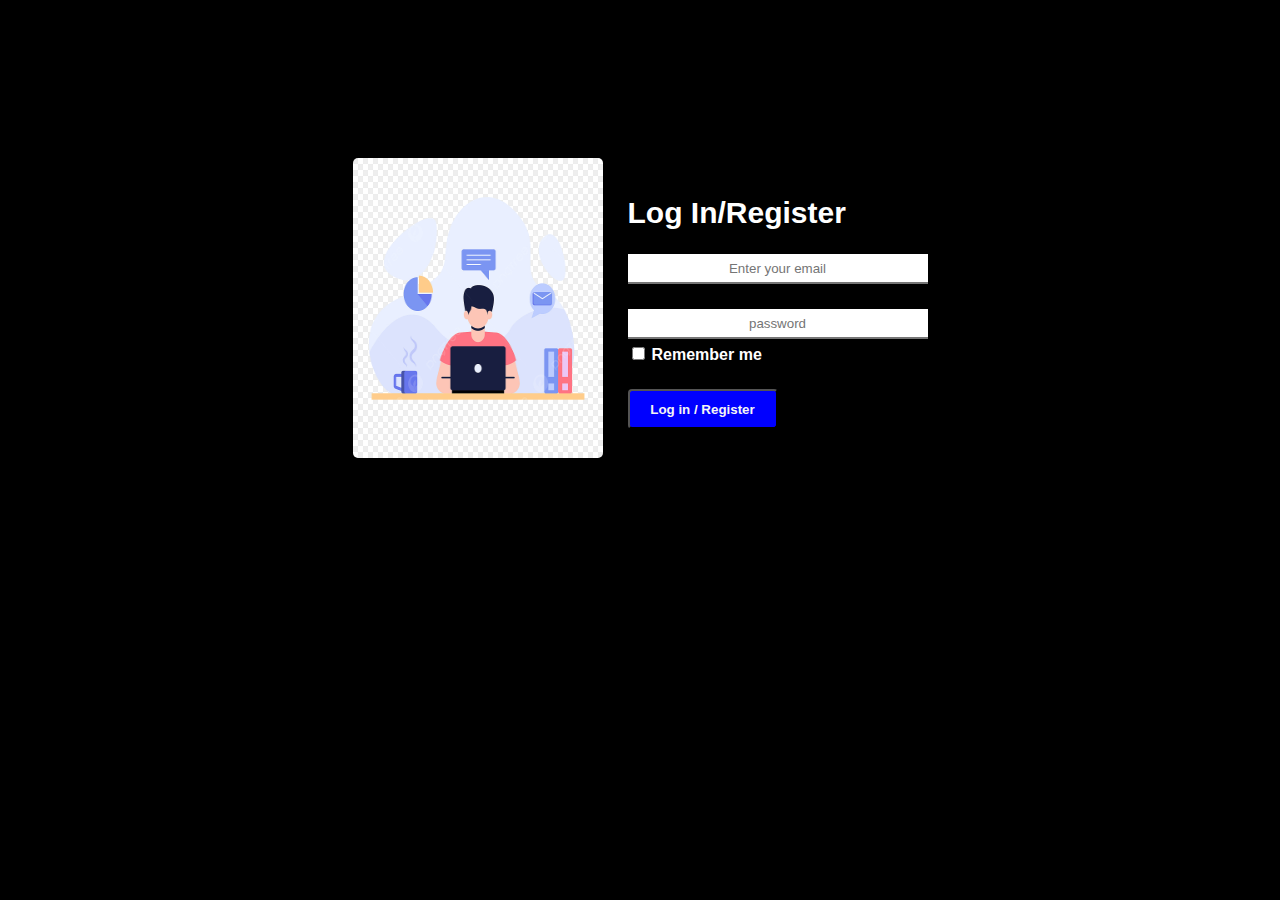
<file: login.html>
<html lang="en">
<head>
    <meta charset="UTF-8">
    <meta name="viewport" content="width=device-width, initial-scale=1.0">
    <title>Login/Register</title>
    <link rel="stylesheet" href="loginpage.css">
    
</head>
<body>
    <section class="form-layout">
        
            <div class="img-section">
                <img src="./assets/login-.jpg" alt="img" class="img-1">

            </div>
            <div class="form-section">
                <h2 class="text">Log In/Register</h2>
                <form action="index.html">
                <input class="one" type="email" placeholder="Enter your email">
                <input class="two" type="password" placeholder="password">
                <input type="checkbox" name="box" >
                <label class="lab"for="box">Remember me</label>
                <button class="but">Log in / Register</button>
                
                
                </form>
            </div>

        

    </section>


</body>
</html>
</file>
<file: style.css>
/*navbar styles section start*/
.bi-bag-heart{
    color: black;
}
.loginbut{
    border-radius: 5px;
    background-color:blueviolet;  /*login/signup button style*/
    color: white;
    
}
.bar:hover{
    color: red;
    font-weight:600; /*navbar links hover*/
}
.loginbut:hover{
    box-shadow: 3px 3px 5px cornflowerblue; /*login/signup button  hover*/
}
/*navbar styles section end*/

/*feed-section styles section start*/
.feedimg{
    border-radius: 50%;
}
.feedimg:hover{ 
     border:2px solid green;  
}

/*feed-section styles section end*/
.war-m{
    border-radius: 8px;
}
/*faq-section styles section start*/
.faqmain{
    border: 4px solid rosybrown;
    border-radius: 4px;
}
.butcol{
    background-color: bisque;
}
/*faq-section styles section end*/

/*footer-section styles section start*/
.brand-img-footer{
 width: 120px;
 height: 60px;
 border-radius: 8px;
}
.move{
    transition: all 0.2s ease;
    display: inline-block;
    
}
.move:hover{
    transform: translateY(5px);
    
}
.footer-title{
    color: brown;
}
.footer-link{
    text-decoration: none;
    color: rgb(112, 112, 222);
}
.footer-link:hover{
    color: aliceblue;
    font-family: 'Franklin Gothic Medium', 'Arial Narrow', Arial, sans-serif;
}
.conf{
    color: rgb(112, 112, 222);
}
.conf:hover{
   color: aliceblue;
   font-family: 'Franklin Gothic Medium', 'Arial Narrow', Arial, sans-serif; 
}
/*footer-section styles section end*/
/*know your size-section styles section start*/
.know-your-size {
      font-size: 32px;
      font-weight: 700;
      background: linear-gradient(90deg, #ff6a00, #ee0979);
      text-shadow: 1px 1px 2px rgba(0,0,0,0.1);
      border-radius: 12px;
      transition: transform 0.3s ease;
      cursor: pointer;
      margin-bottom: 5px;
      
    }

    .know-your-size:hover {
      transform: scale(1.05);
    }

    .arrow {
      margin-left: 8px;
      display: inline-block;
      animation: moveArrow 1s infinite alternate ease-in-out;
    }

    @keyframes moveArrow {
      0% {
        transform: translateX(0);
      }
      100% {
        transform: translateX(8px);
      }
    }

    .sizeborder{
        border: solid 2px red;
        margin-bottom: 10px;
        border-radius: 5px;
        background-color: beige;
    }
    .sizebut{
        display: flex;
        align-items: center;
        justify-content: center;
    }
    .know-your-size{
        padding: 5px;
        color:cornsilk
    }
    /*know your size-section styles section end*/
</file>
<file: loginpage.css>
body{
   background-color: black;
    
}
  
.two{
    display: block;
    text-align: center;
    margin-top: 25px;
    margin-bottom: 5px;
    width: 300px;
    height: 30px;
     border-top: 0cap;
    border-left: 0cap;
    border-right: 0cap;
}
.one{
    display: block;
    text-align: center;
    width: 300px;
    height: 30px;
    border-top: 0cap;
    border-left: 0cap;
    border-right: 0cap;
    

}
.but{
    display: block;
    margin-top: 25px;
    background-color: blue;
    color: whitesmoke;
    font-weight: bold;
    width: 150px;
    height: 40px;
    border-radius: 4px;
}
.text{
    font-weight: bold;
    font-family: 'Gill Sans', 'Gill Sans MT', Calibri, 'Trebuchet MS', sans-serif;
    font-size:30px;
    color: white;
}
.lab{
    font-family: 'Gill Sans', 'Gill Sans MT', Calibri, 'Trebuchet MS', sans-serif;
    font-weight: bolder;
    color: white;
}
.img-1{
    width: 250px;
    height: 300px;
    margin-right: 25px;
    border-radius: 5px;

}
.form-layout{
    display: flex;
    justify-content: center;
    height: 600px;
    align-items: center;
    
}
*{
    box-sizing: border-box;
}
@media screen and (min-width:100px) and (max-width:576px){
    .form-layout{
    display: flex;
    flex-direction: column;
}
}
@media screen and (min-width:576px) and (max-width:760px){
    .form-layout{
    display: flex;
    flex-wrap: wrap;
}

    
}
</file>
